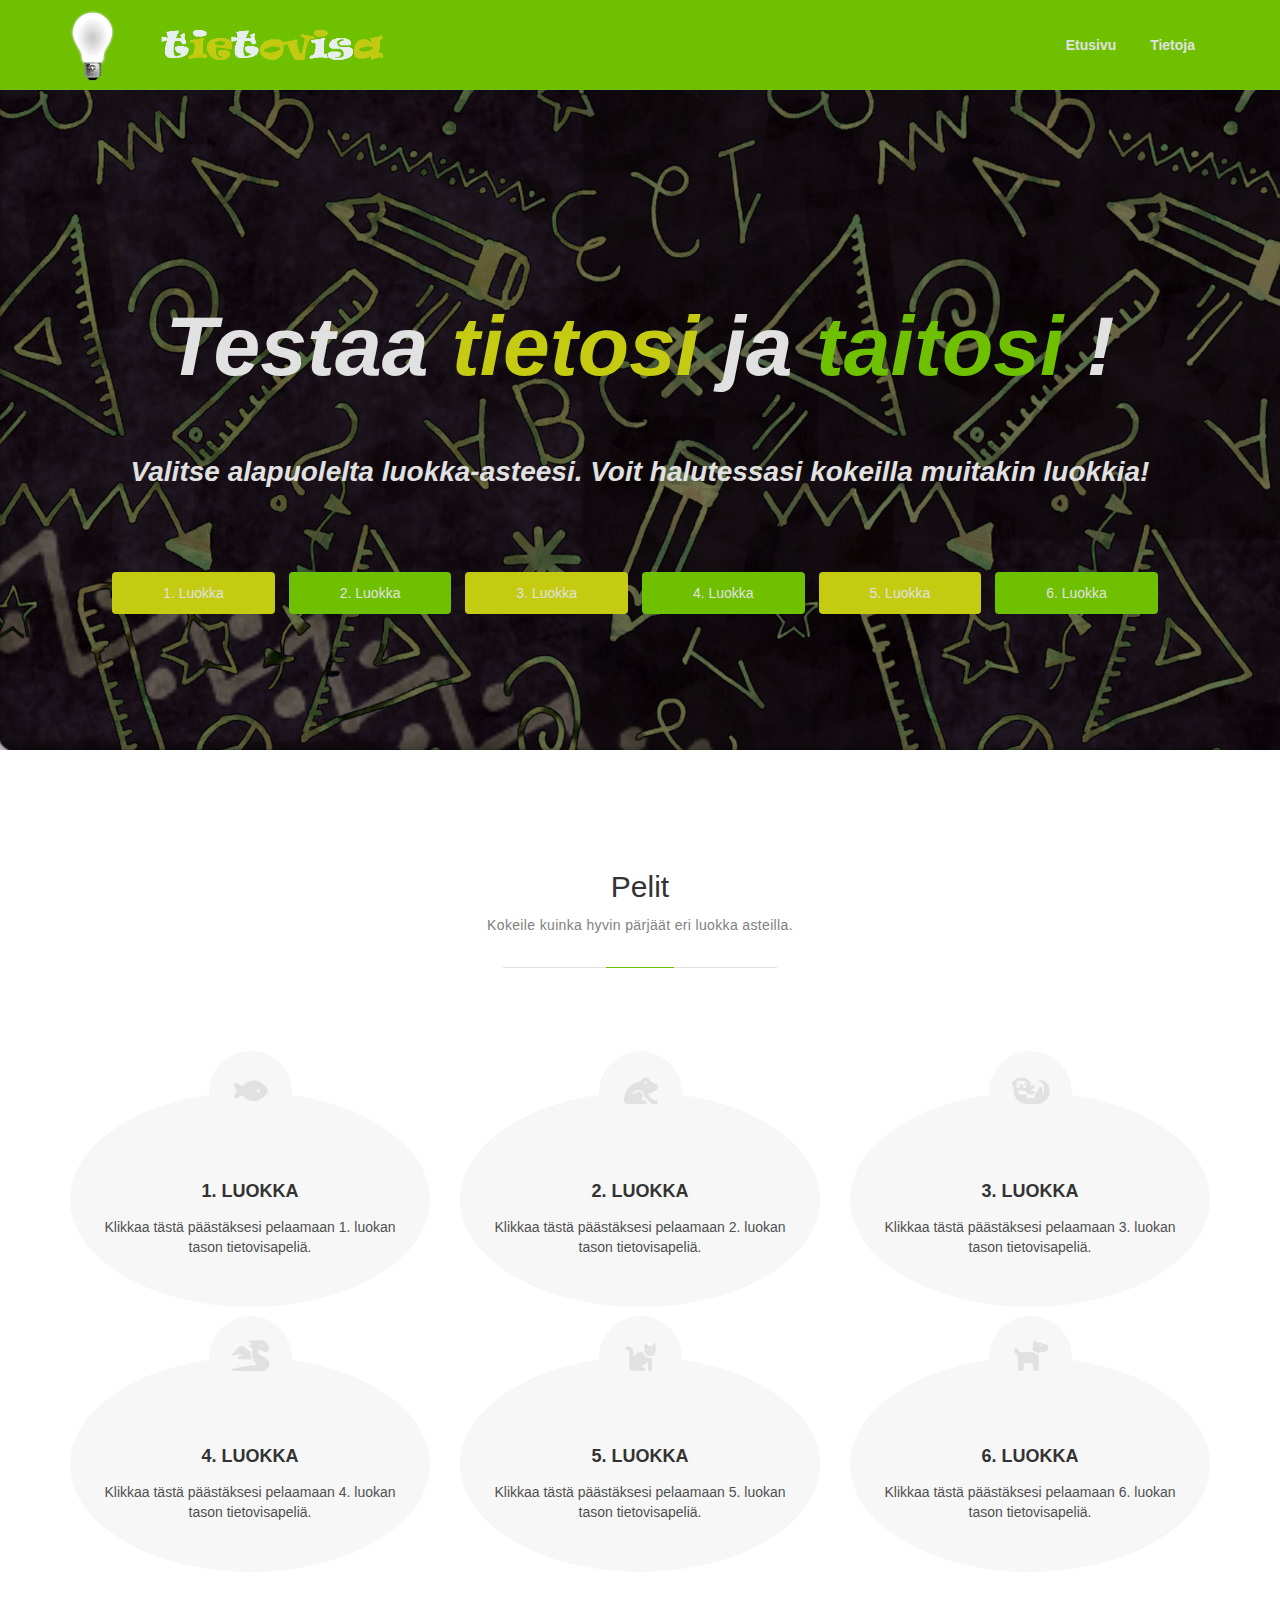
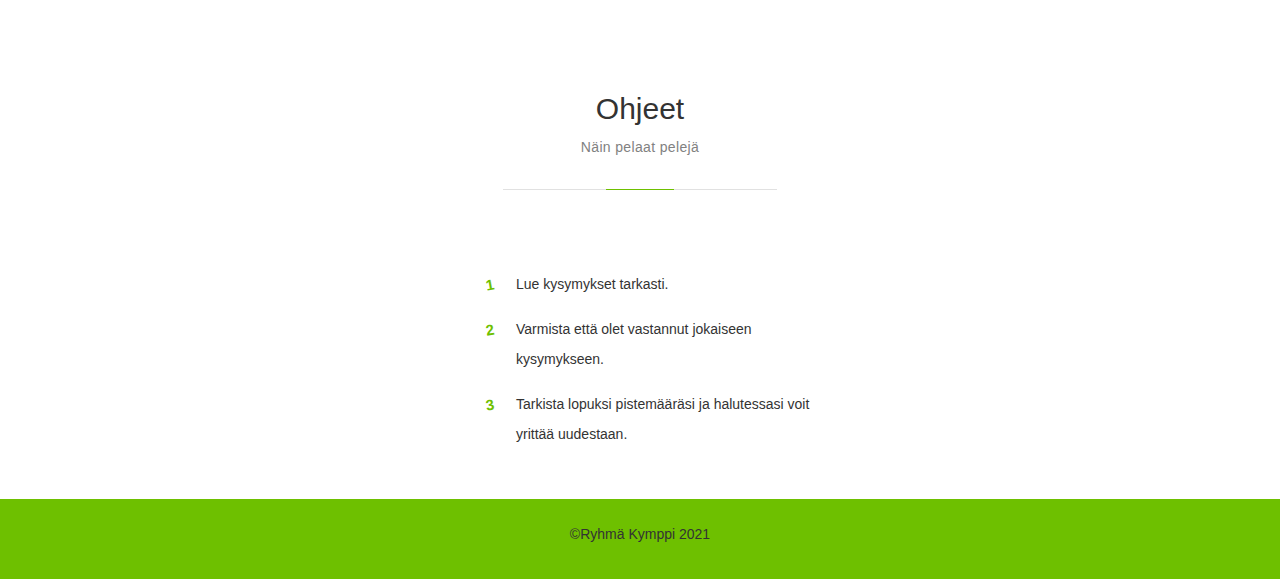
<file: index.html>
<!DOCTYPE html>
<html lang="fi">

<!-- Head Start -->

<head>
    <meta charset="utf-8">
    <meta name="HandheldFriendly" content="true">
    <meta name="viewport" content="width=device-width, initial-scale=1">

    <title>Tietovisa Etusivu</title>

    <link rel="shortcut icon" type="favicon" href="images/bulb-logo.png">

    <link href="css/style.css" rel="stylesheet" type="text/css">
    <link href="css/responsive.css" rel="stylesheet" type="text/css">

    <!-- Latest compiled and minified CSS -->
    <link rel="stylesheet" href="https://maxcdn.bootstrapcdn.com/bootstrap/3.4.1/css/bootstrap.min.css">

    <!-- FONTAWESOME CDN -->
    <link rel="stylesheet" href="https://cdnjs.cloudflare.com/ajax/libs/font-awesome/6.0.0-beta2/css/all.min.css">

    <!-- jQuery library -->
    <script src="https://ajax.googleapis.com/ajax/libs/jquery/3.4.1/jquery.min.js"></script>

    <!-- Latest compiled JavaScript -->
    <script src="https://maxcdn.bootstrapcdn.com/bootstrap/3.4.1/js/bootstrap.min.js"></script>

</head>

<!-- Head End -->

<body>

    <!--Nav Start-->
    <header>
        <div class="container">
            <div class="row">
                <a href="" class="logo"><img src="images/bulb-logo.png"
                        onmouseover="this.src='images/bulb-light-logo.png'" onmouseout="this.src='images/bulb-logo.png'"
                        alt="Logo"></a>
                <img class="logo-text" src="images/tietovisa-logo.png" alt="Logo-Text">
                <nav>
                    <ul class="menu" id="menu">
                        <li class="menu-item"><a class="menu-link" href="index.html">Etusivu</a></li>
                        <li class="menu-item"><a class="menu-link" href="alasivu/tietoja.html">Tietoja</a></li>
                    </ul>
                    <div class="hamburger">
                        <span class="bar"></span>
                        <span class="bar"></span>
                        <span class="bar"></span>
                    </div>
                </nav>
            </div>
        </div>
    </header>
    <!--Nav End-->

    <!--Hero Start-->
    <section class="hero">
        <ul class="hero-list" id="hero-list">
            <li class="links">
                <h2>Testaa<span> tietosi</span> ja<span id="skills"> taitosi</span> !</h2>
                <p>Valitse alapuolelta luokka-asteesi. Voit halutessasi kokeilla muitakin luokkia!</p><br>
                <a href="alasivu/ensimmainen-luokka.html" class="btn btn-half">1. Luokka</a>
                <a href="alasivu/toinen-luokka.html" class="btn btn-full">2. Luokka</a>
                <a href="alasivu/kolmas-luokka.html" class="btn btn-half">3. Luokka</a>
                <a href="alasivu/neljas-luokka.html" class="btn btn-half">4. Luokka</a>
                <a href="alasivu/viides-luokka.html" class="btn btn-half">5. Luokka</a>
                <a href="alasivu/kuudes-luokka.html" class="btn btn-half">6. Luokka</a>
            </li>
        </ul>
    </section>
    <!--Hero End-->

    <!--Games Start-->
    <section class="game-intro-area white" id="intro">
        <div class="container">
            <div class="row">
                <div class="col-sm-12 text-center">
                    <h2>Pelit</h2>
                    <div class="sub-heading">
                        <p>Kokeile kuinka hyvin pärjäät eri luokka asteilla.</p>
                    </div>
                </div>
            </div>

            <!-- First three grades and their descriptions START-->
            <div class="row">

                <div class="col-sm-4">
                    <div class="game-intro-block">
                        <span class="intro-icon"><i class="fas fa-fish"></i></span>
                        <h3>1. Luokka</h3>
                        <p>Klikkaa tästä päästäksesi pelaamaan 1. luokan tason tietovisapeliä.</p>
                        <a href="alasivu/ensimmainen-luokka.html"></a>
                    </div>
                </div>

                <div class="col-sm-4">
                    <div class="game-intro-block">
                        <span class="intro-icon"><i class="fas fa-frog"></i></span>
                        <h3>2. Luokka</h3>
                        <p>Klikkaa tästä päästäksesi pelaamaan 2. luokan tason tietovisapeliä.</p>
                        <a href="alasivu/toinen-luokka.html"></a>
                    </div>
                </div>

                <div class="col-sm-4">
                    <div class="game-intro-block">
                        <span class="intro-icon"><i class="fas fa-otter"></i></span>
                        <h3>3. Luokka</h3>
                        <p>Klikkaa tästä päästäksesi pelaamaan 3. luokan tason tietovisapeliä.</p>
                        <a href="alasivu/kolmas-luokka.html"></a>
                    </div>
                </div>
            </div>
            <!-- First three grades and their descriptions END-->

            <!-- Last three grades and their descriptions START-->
            <div class="row">

                <div class="col-sm-4">
                    <div class="game-intro-block">
                        <span class="intro-icon"><i class="fas fa-dragon"></i></span>
                        <h3>4. Luokka</h3>
                        <p>Klikkaa tästä päästäksesi pelaamaan 4. luokan tason tietovisapeliä.</p>
                        <a href="alasivu/neljas-luokka.html"></a>
                    </div>
                </div>

                <div class="col-sm-4">
                    <div class="game-intro-block">
                        <span class="intro-icon"><i class="fas fa-cat"></i></span>
                        <h3>5. Luokka</h3>
                        <p>Klikkaa tästä päästäksesi pelaamaan 5. luokan tason tietovisapeliä.</p>
                        <a href="alasivu/viides-luokka.html"></a>
                    </div>
                </div>

                <div class="col-sm-4">
                    <div class="game-intro-block">
                        <span class="intro-icon"><i class="fas fa-dog"></i></span>
                        <h3>6. Luokka</h3>
                        <p>Klikkaa tästä päästäksesi pelaamaan 6. luokan tason tietovisapeliä.</p>
                        <a href="alasivu/kuudes-luokka.html"></a>
                    </div>
                </div>
            </div>
            <!-- Last three grades and their descriptions END-->
        </div>
    </section>
    <!--Games End-->

    <!-- Instructions Start -->
    <section class="instructions">
        <div class="container">
            <div class="row">
                <div class="col-sm-12 text-center">
                    <h2>Ohjeet</h2>
                    <div class="sub-heading">
                        <p>Näin pelaat pelejä</p>
                    </div>
                </div>
            </div>
            <div class="playing-instruction">
                <div class="row">
                    <div class="col-sm-12">
                        <ol>
                            <li>Lue kysymykset tarkasti.</li>
                            <li>Varmista että olet vastannut jokaiseen kysymykseen.</li>
                            <li>Tarkista lopuksi pistemääräsi ja halutessasi voit yrittää uudestaan.</li>
                        </ol>
                    </div>
                </div>
            </div>
        </div>
    </section>
    <!-- Instructions End -->

    <!-- Footer Start -->
    <!-- Add other learning resourses here!!!-->

    <footer>
        <div class="container">
            <div class="row">
                <div class="col-sm12 text-center">
                    <div class="copyright">
                        <p>&copy;Ryhmä Kymppi 2021</p>
                    </div>
                </div>
            </div>
        </div>
    </footer>
    <!-- Footer End-->
    <script src="js/main.js" async defer></script>
</body>

</html>
</file>
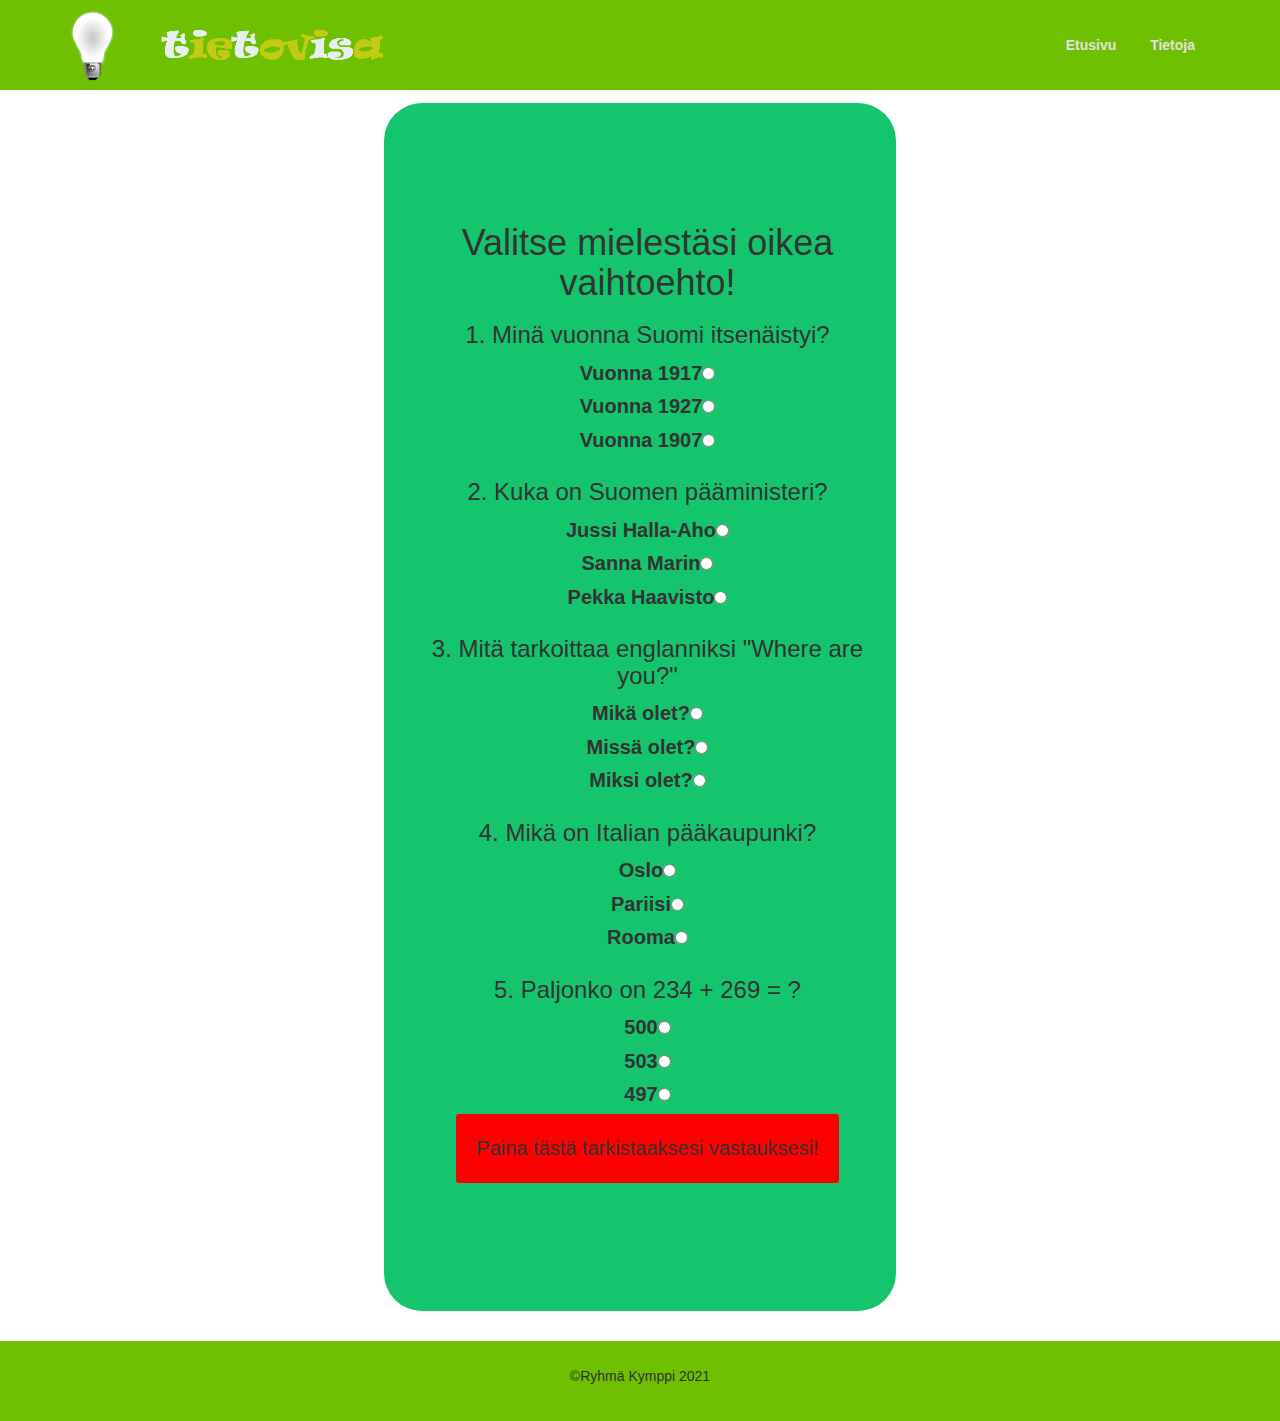
<file: alasivu/aapo.html>
<!DOCTYPE html>
<html lang="fi">

<!-- Head Start -->

<head>
    <meta charset="utf-8">
    <meta name="HandheldFriendly" content="true">
    <meta name="viewport" content="width=device-width, initial-scale=1">

    <title>3. Luokka</title>

    <link rel="shortcut icon" type="favicon" href="images/bulb-logo.png">

    <link href="../css/style.css" rel="stylesheet" type="text/css">
    <link href="../css/responsive.css" rel="stylesheet" type="text/css">
    <link rel="stylesheet" href="../css/aapo.css">

    <!-- Latest compiled and minified CSS -->
    <link rel="stylesheet" href="https://maxcdn.bootstrapcdn.com/bootstrap/3.4.1/css/bootstrap.min.css">

    <!-- FONTAWESOME CDN -->
    <link rel="stylesheet" href="https://cdnjs.cloudflare.com/ajax/libs/font-awesome/6.0.0-beta2/css/all.min.css">

    <!-- jQuery library -->
    <script src="https://ajax.googleapis.com/ajax/libs/jquery/3.4.1/jquery.min.js"></script>

    <!-- Latest compiled JavaScript -->
    <script src="https://maxcdn.bootstrapcdn.com/bootstrap/3.4.1/js/bootstrap.min.js"></script>

</head>

<!-- Head End -->

<body>

    <!--Nav Start-->
    <header>
        <div class="container">
            <div class="row">
                <a href="../index.html" class="logo"><img src="../images/bulb-logo.png"
                        onmouseover="this.src='../images/bulb-light-logo.png'"
                        onmouseout="this.src='../images/bulb-logo.png'" alt="Logo"></a>
                <img class="logo-text" src="../images/tietovisa-logo.png" alt="Logo-Text">
                <nav>
                    <ul class="menu" id="menu">
                        <li class="menu-item"><a class="menu-link" href="../index.html">Etusivu</a></li>
                        <li class="menu-item"><a class="menu-link" href="../alasivu/tietoja.html">Tietoja</a></li>
                    </ul>
                    <div class="hamburger">
                        <span class="bar"></span>
                        <span class="bar"></span>
                        <span class="bar"></span>
                    </div>
                </nav>
            </div>
        </div>
    </header>
    <!--Nav End-->
    <section class="slider">
        <ul class="slider-carousel" id="slider-carousel">
            <li class="img1">
                <h2>3.<span> Luokka</span></h2>
                <p></p><br>
                <div id="quiz">
                <script src="../js/aapo.js"></script>
                    <div>
                        <h1>Valitse mielestäsi oikea vaihtoehto!</h1>
                    </div>
                    <div id="firstQuestion">
                        <h3>1. Minä vuonna Suomi itsenäistyi?</h3>
                        <label for="vuosi1917">Vuonna 1917</label><input type="radio" name="firstQ" id="vuosi1917"><br>
                        <label for="vuosi1927">Vuonna 1927</label><input type="radio" name="firstQ" id="vuosi1927"><br>
                        <label for ="vuosi1907">Vuonna 1907</label><input type="radio" name="firstQ" id="vuosi1907"><br>
                        <div id="questionCheck"></div>
                    </div>
                    <div id="secondQuestion">
                        <h3>2. Kuka on Suomen pääministeri?</h3>
                        <label for ="jussi">Jussi Halla-Aho</label><input type="radio" name="secondQ" id="jussi"><br>
                        <label for ="sanna">Sanna Marin</label><input type="radio" name="secondQ" id="sanna"><br>
                        <label for ="pekka">Pekka Haavisto</label><input type="radio" name="secondQ" id="pekka"><br>
                        <div id="questionCheck2"></div>
                    </div>
                    <div id="thirdQuestion">
                        <h3> 3. Mitä tarkoittaa englanniksi "Where are you?"</h3>
                        <label for ="mikä">Mikä olet?</label><input type="radio" name="thirdQ" id="mikä"><br>
                        <label for ="missä">Missä olet?</label><input type="radio" name="thirdQ" id="missä"><br>
                        <label for ="miksi">Miksi olet?</label><input type="radio" name="thirdQ" id="miksi"><br>
                        <div id ="questionCheck3"></div>
                    </div>
                    <div id="fourthQuestion">
                        <h3>4. Mikä on Italian pääkaupunki?</h3>
                        <label for ="oslo">Oslo</label><input type="radio" name="fourthQ" id="oslo"><br>
                        <label for ="pariisi">Pariisi</label><input type="radio" name="fourthQ" id="pariisi"><br>
                        <label for ="rooma">Rooma</label><input type="radio" name="fourthQ" id="rooma"><br>
                        <div id ="questionCheck4"></div>
                    </div>
                    <div id="fifthQuestion">
                        <h3>5. Paljonko on 234 + 269 = ?</h3>
                        <label for ="numero500">500</label><input type="radio" name="fifthQ" id="numero500"><br>
                        <label for ="numero503">503</label><input type="radio" name="fifthQ" id="numero503"><br>
                        <label for ="numero497">497</label><input type="radio" name="fifthQ" id="numero497"><br>
                        <div id ="questionCheck5"></div>
                    </div>
                    <div id="total"></div>
                    <button onclick="checkAnswer()" id="check" >Paina tästä tarkistaaksesi vastauksesi!</button><br>
                    <button onClick="window.location.reload();" hidden id="refresh">Kokeile uudestaan!</button><br>
                    
                   
                </div>
            </li>
        </ul>
    </section>  

    <footer>
        <div class="container">
            <div class="row">
                <div class="col-sm12 text-center">
                    <div class="copyright">
                        <p>&copy;Ryhmä Kymppi 2021</p>
                    </div>
                </div>
            </div>
        </div>
    </footer>
    <!-- Footer End-->
    <script src="../js/main.js" async defer></script>
</body>

</html>
</file>
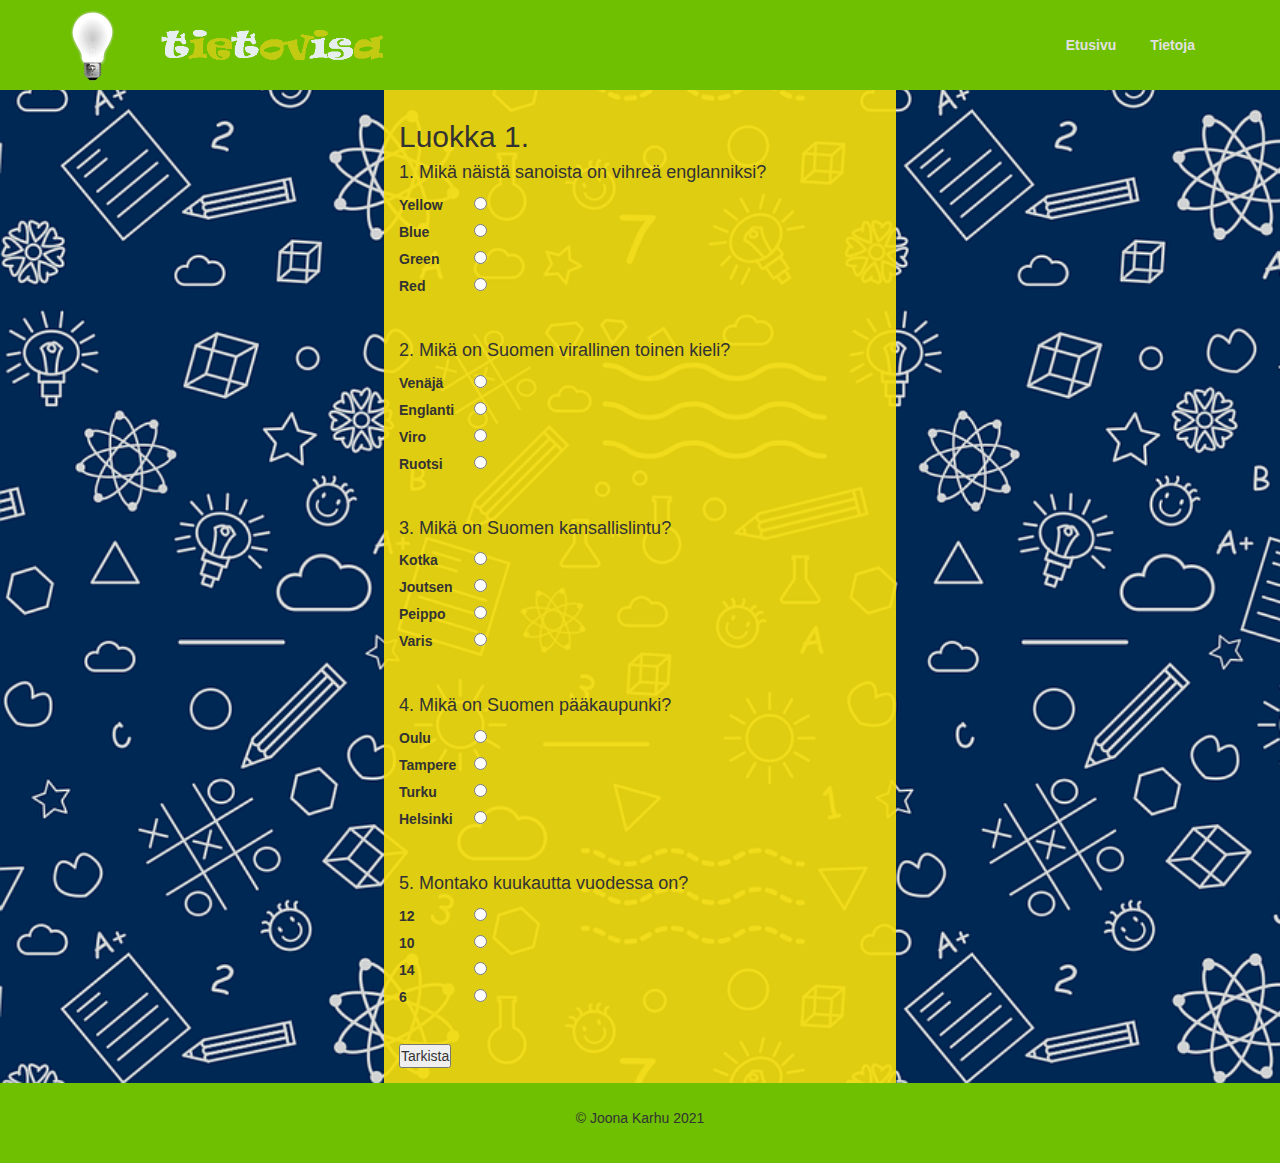
<file: alasivu/ensimmainen-luokka.html>
<!DOCTYPE html>
<html lang="fi">

<head>
    <meta charset="utf-8">
    <meta name="HandheldFriendly" content="true">
    <title>1. luokka</title>
    <link rel="shortcut icon" type="favicon" href="../images/bulb-logo.png">
    <link href="../css/ensimmainen-luokka.css" rel="stylesheet" type="text/css">
    <link href="../css/responsive.css" rel="stylesheet" type="text/css">

    <!-- Latest compiled and minified CSS -->
    <link rel="stylesheet" href="https://maxcdn.bootstrapcdn.com/bootstrap/3.4.1/css/bootstrap.min.css">

    <!-- FONTAWESOME CDN -->
    <link rel="stylesheet" href="https://cdnjs.cloudflare.com/ajax/libs/font-awesome/6.0.0-beta2/css/all.min.css">

    <!-- jQuery library -->
    <script src="https://ajax.googleapis.com/ajax/libs/jquery/3.4.1/jquery.min.js"></script>

    <!-- Latest compiled JavaScript -->
    <script src="https://maxcdn.bootstrapcdn.com/bootstrap/3.4.1/js/bootstrap.min.js"></script>

</head>

<body>
    <header>
        <div class="container">
            <div class="row">
                <a href="../index.html" class="logo"><img src="../images/bulb-logo.png"
                        onmouseover="this.src='../images/bulb-light-logo.png'"
                        onmouseout="this.src='../images/bulb-logo.png'" alt="Logo"></a>
                <img class="logo-text" src="../images/tietovisa-logo.png" alt="Logo-Text">

                <!-- header menu, and reponsive menubar -->
                <nav>
                    <ul class="menu" id="menu">
                        <li class="menu-item"><a class="menu-link" href="../index.html">Etusivu</a></li>
                        <li class="menu-item"><a class="menu-link" href="../alasivu/tietoja.html">Tietoja</a></li>
                    </ul>
                    <div class="hamburger">
                        <span class="bar"></span>
                        <span class="bar"></span>
                        <span class="bar"></span>
                    </div>
                </nav>
            </div>
        </div>
    </header>

    <!-- here is the quiz -->
    <!-- questions and answers are in their own dividers -->
    <section class="slider">
        <section class="quiz">
            <h2>Luokka 1.</h2>
            <div class="first">
                <h4>1. Mikä näistä sanoista on vihreä englanniksi?</h4>
                <label for="yellow">Yellow</label><input type="radio" name="first" id="yellow"><br>
                <label for="blue">Blue</label><input type="radio" name="first" id="blue"><br>
                <label for="green">Green</label><input type="radio" name="first" id="green"><br>
                <label for="red">Red</label><input type="radio" name="first" id="red"><br>
                <p id="answer1"></p>
            </div><br>
            <div class="second">
                <h4>2. Mikä on Suomen virallinen toinen kieli?</h4>
                <label for="venaja">Venäjä</label><input type="radio" name="second" id="venaja"><br>
                <label for="englanti">Englanti</label><input type="radio" name="second" id="englanti"><br>
                <label for="viro">Viro</label><input type="radio" name="second" id="viro"><br>
                <label for="ruotsi">Ruotsi</label><input type="radio" name="second" id="ruotsi"><br>
                <p id="answer2"></p>
            </div><br>
            <div class="third">
                <h4>3. Mikä on Suomen kansallislintu?</h4>
                <label for="kotka">Kotka</label><input type="radio" name="third" id="kotka"><br>
                <label for="joutsen">Joutsen</label><input type="radio" name="third" id="joutsen"><br>
                <label for="peippo">Peippo</label><input type="radio" name="third" id="peippo"><br>
                <label for="varis">Varis</label><input type="radio" name="third" id="varis"><br>
                <p id="answer3"></p>
            </div><br>
            <div class="fourth">
                <h4>4. Mikä on Suomen pääkaupunki?</h4>
                <label for="oulu">Oulu</label><input type="radio" name="fourth" id="oulu"><br>
                <label for="tampere">Tampere</label><input type="radio" name="fourth" id="tampere"><br>
                <label for="turku">Turku</label><input type="radio" name="fourth" id="turku"><br>
                <label for="helsinki">Helsinki</label><input type="radio" name="fourth" id="helsinki"><br>
                <p id="answer4"></p>
            </div><br>
            <div class="fifth">
                <h4>5. Montako kuukautta vuodessa on?</h4>
                <label for="kaksitoista">12</label><input type="radio" name="fifth" id="kaksitoista"><br>
                <label for="kymmenen">10</label><input type="radio" name="fifth" id="kymmenen"><br>
                <label for="neljatoista">14</label><input type="radio" name="fifth" id="neljatoista"><br>
                <label for="kuusi">6</label><input type="radio" name="fifth" id="kuusi"><br>
                <p id="answer5"></p>
            </div><br>

            <!-- here are the point totals, and the check and reload buttons -->
            <!-- reload button is hidden when site is loaded -->
            <div id="points"></div>
            <button onclick="checkAnswers()" id="check">Tarkista</button>
            <button onclick="window.location.reload();" id="reload" hidden>Yritä uudestaan</button>
        </section>
    </section>

    <footer>
        <div class="container">
            <div class="row">
                <div class="col-sm12 text-center">
                    <div class="copyright">
                        <p style="text-decoration: none;">&copy; Joona Karhu 2021</p>
                    </div>
                </div>
            </div>
        </div>
    </footer>

    <script src="../js/ensimmainen-luokka.js" defer></script>
    <script src="../js/main.js" async defer></script>
</body>
</file>
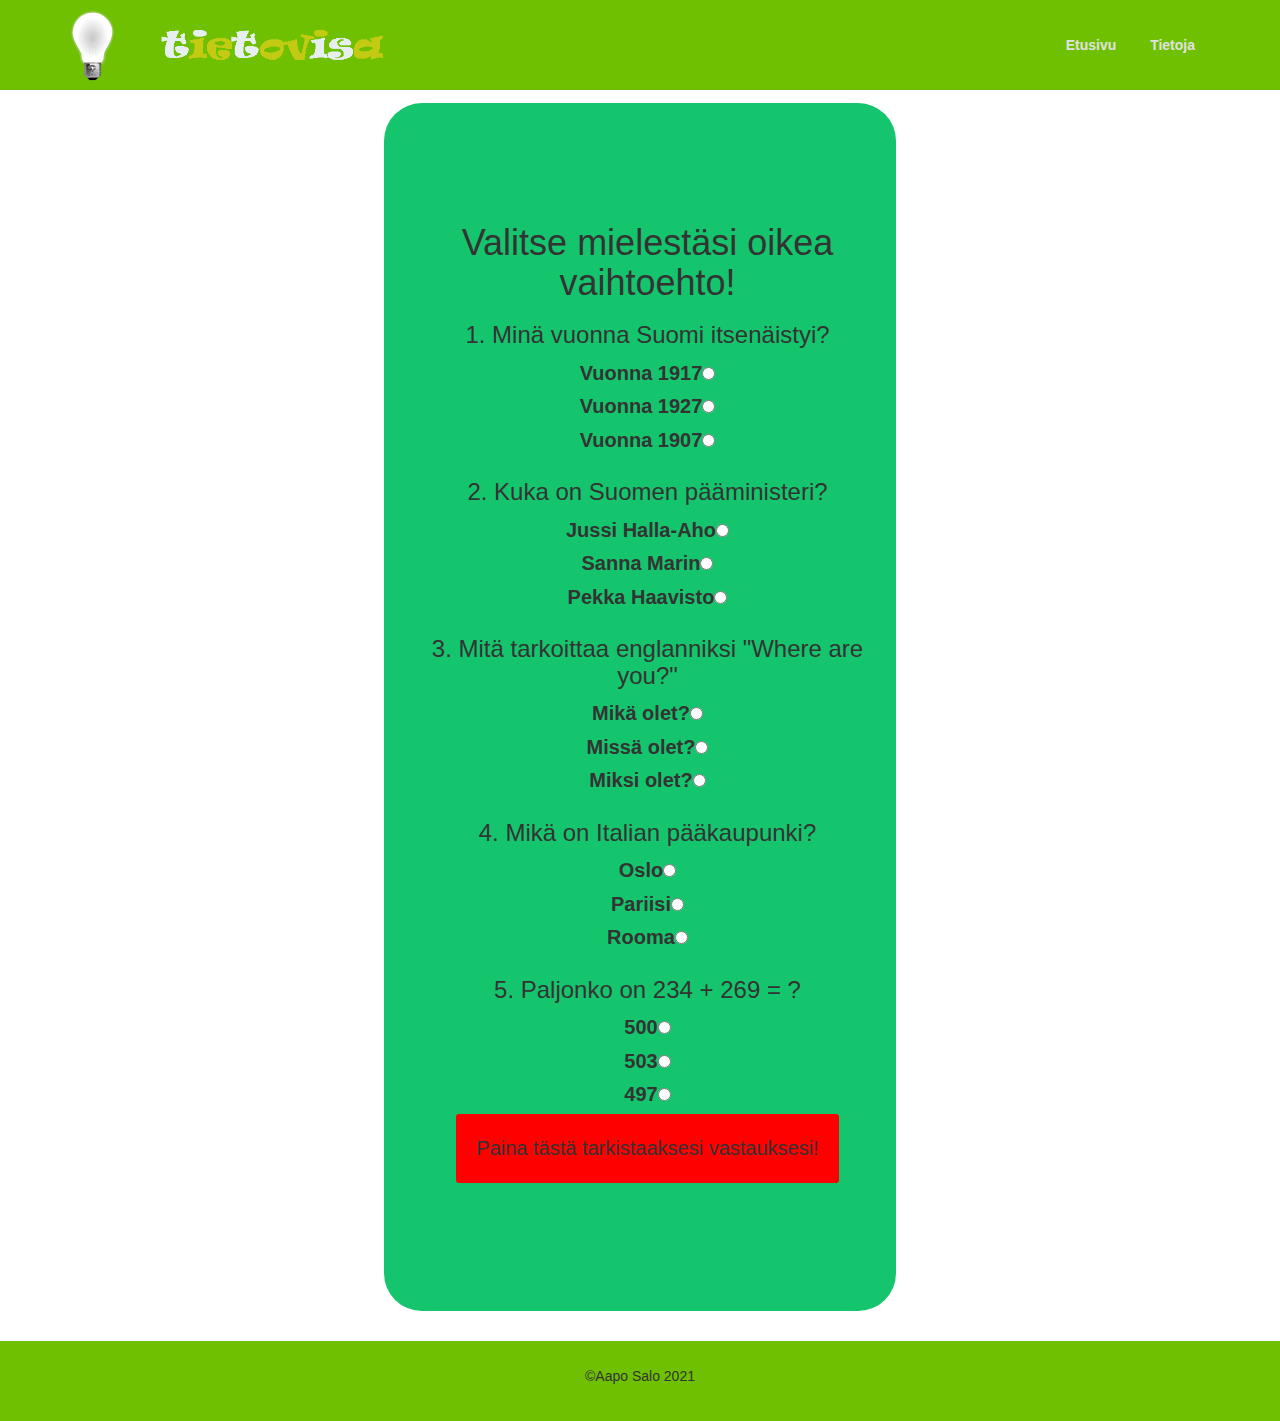
<file: alasivu/kolmas-luokka.html>
<!DOCTYPE html>
<html lang="fi">

<!-- Head Start -->

<head>
    <meta charset="utf-8">
    <meta name="HandheldFriendly" content="true">
    <meta name="viewport" content="width=device-width, initial-scale=1">

    <title>3. Luokka</title>

    <link rel="shortcut icon" type="favicon" href="images/bulb-logo.png">

    <link href="../css/style.css" rel="stylesheet" type="text/css">
    <link href="../css/responsive.css" rel="stylesheet" type="text/css">
    <link rel="stylesheet" href="../css/kolmas-luokka.css">

    <!-- Latest compiled and minified CSS -->
    <link rel="stylesheet" href="https://maxcdn.bootstrapcdn.com/bootstrap/3.4.1/css/bootstrap.min.css">

    <!-- FONTAWESOME CDN -->
    <link rel="stylesheet" href="https://cdnjs.cloudflare.com/ajax/libs/font-awesome/6.0.0-beta2/css/all.min.css">

    <!-- jQuery library -->
    <script src="https://ajax.googleapis.com/ajax/libs/jquery/3.4.1/jquery.min.js"></script>

    <!-- Latest compiled JavaScript -->
    <script src="https://maxcdn.bootstrapcdn.com/bootstrap/3.4.1/js/bootstrap.min.js"></script>

</head>

<!-- Head End -->

<body>

    <!--Nav Start-->
    <header>
        <div class="container">
            <div class="row">
                <a href="../index.html" class="logo"><img src="../images/bulb-logo.png"
                        onmouseover="this.src='../images/bulb-light-logo.png'"
                        onmouseout="this.src='../images/bulb-logo.png'" alt="Logo"></a>
                <img class="logo-text" src="../images/tietovisa-logo.png" alt="Logo-Text">
                <nav>
                    <ul class="menu" id="menu">
                        <li class="menu-item"><a class="menu-link" href="../index.html">Etusivu</a></li>
                        <li class="menu-item"><a class="menu-link" href="../alasivu/tietoja.html">Tietoja</a></li>
                    </ul>
                    <div class="hamburger">
                        <span class="bar"></span>
                        <span class="bar"></span>
                        <span class="bar"></span>
                    </div>
                </nav>
            </div>
        </div>
    </header>
    <!--Nav End-->

    <!--Quiz starts here-->
    <!--Question in their own divs-->
    <section class="slider">
        <ul class="slider-carousel" id="slider-carousel">
            <li class="img1">
                <h2>3.<span> Luokka</span></h2>
                <p></p><br>
                <div id="quiz">
                <script src="../js/kolmas-luokka.js"></script>
                    <div>
                        <h1>Valitse mielestäsi oikea vaihtoehto!</h1>
                    </div>
                    <div id="firstQuestion">
                        <h3>1. Minä vuonna Suomi itsenäistyi?</h3>
                        <label for="vuosi1917">Vuonna 1917</label><input type="radio" name="firstQ" id="vuosi1917"><br>
                        <label for="vuosi1927">Vuonna 1927</label><input type="radio" name="firstQ" id="vuosi1927"><br>
                        <label for ="vuosi1907">Vuonna 1907</label><input type="radio" name="firstQ" id="vuosi1907"><br>
                        <div id="questionCheck"></div>
                    </div>
                    <div id="secondQuestion">
                        <h3>2. Kuka on Suomen pääministeri?</h3>
                        <label for ="jussi">Jussi Halla-Aho</label><input type="radio" name="secondQ" id="jussi"><br>
                        <label for ="sanna">Sanna Marin</label><input type="radio" name="secondQ" id="sanna"><br>
                        <label for ="pekka">Pekka Haavisto</label><input type="radio" name="secondQ" id="pekka"><br>
                        <div id="questionCheck2"></div>
                    </div>
                    <div id="thirdQuestion">
                        <h3> 3. Mitä tarkoittaa englanniksi "Where are you?"</h3>
                        <label for ="mikä">Mikä olet?</label><input type="radio" name="thirdQ" id="mikä"><br>
                        <label for ="missä">Missä olet?</label><input type="radio" name="thirdQ" id="missä"><br>
                        <label for ="miksi">Miksi olet?</label><input type="radio" name="thirdQ" id="miksi"><br>
                        <div id ="questionCheck3"></div>
                    </div>
                    <div id="fourthQuestion">
                        <h3>4. Mikä on Italian pääkaupunki?</h3>
                        <label for ="oslo">Oslo</label><input type="radio" name="fourthQ" id="oslo"><br>
                        <label for ="pariisi">Pariisi</label><input type="radio" name="fourthQ" id="pariisi"><br>
                        <label for ="rooma">Rooma</label><input type="radio" name="fourthQ" id="rooma"><br>
                        <div id ="questionCheck4"></div>
                    </div>
                    <div id="fifthQuestion">
                        <h3>5. Paljonko on 234 + 269 = ?</h3>
                        <label for ="numero500">500</label><input type="radio" name="fifthQ" id="numero500"><br>
                        <label for ="numero503">503</label><input type="radio" name="fifthQ" id="numero503"><br>
                        <label for ="numero497">497</label><input type="radio" name="fifthQ" id="numero497"><br>
                        <div id ="questionCheck5"></div>
                    </div>
                    <div id="total"></div>
                    <button onclick="checkAnswer()" id="check" >Paina tästä tarkistaaksesi vastauksesi!</button><br>
                    <button onClick="window.location.reload();" hidden id="refresh">Kokeile uudestaan!</button><br>
                    
                   
                </div>
            </li>
        </ul>
    </section>  
    <!--Footer Start-->

    <footer>
        <div class="container">
            <div class="row">
                <div class="col-sm12 text-center">
                    <div class="copyright">
                        <p>&copy;Aapo Salo 2021</p>
                    </div>
                </div>
            </div>
        </div>
    </footer>
    <!-- Footer End-->
    <script src="../js/main.js" async defer></script>
</body>

</html>
</file>
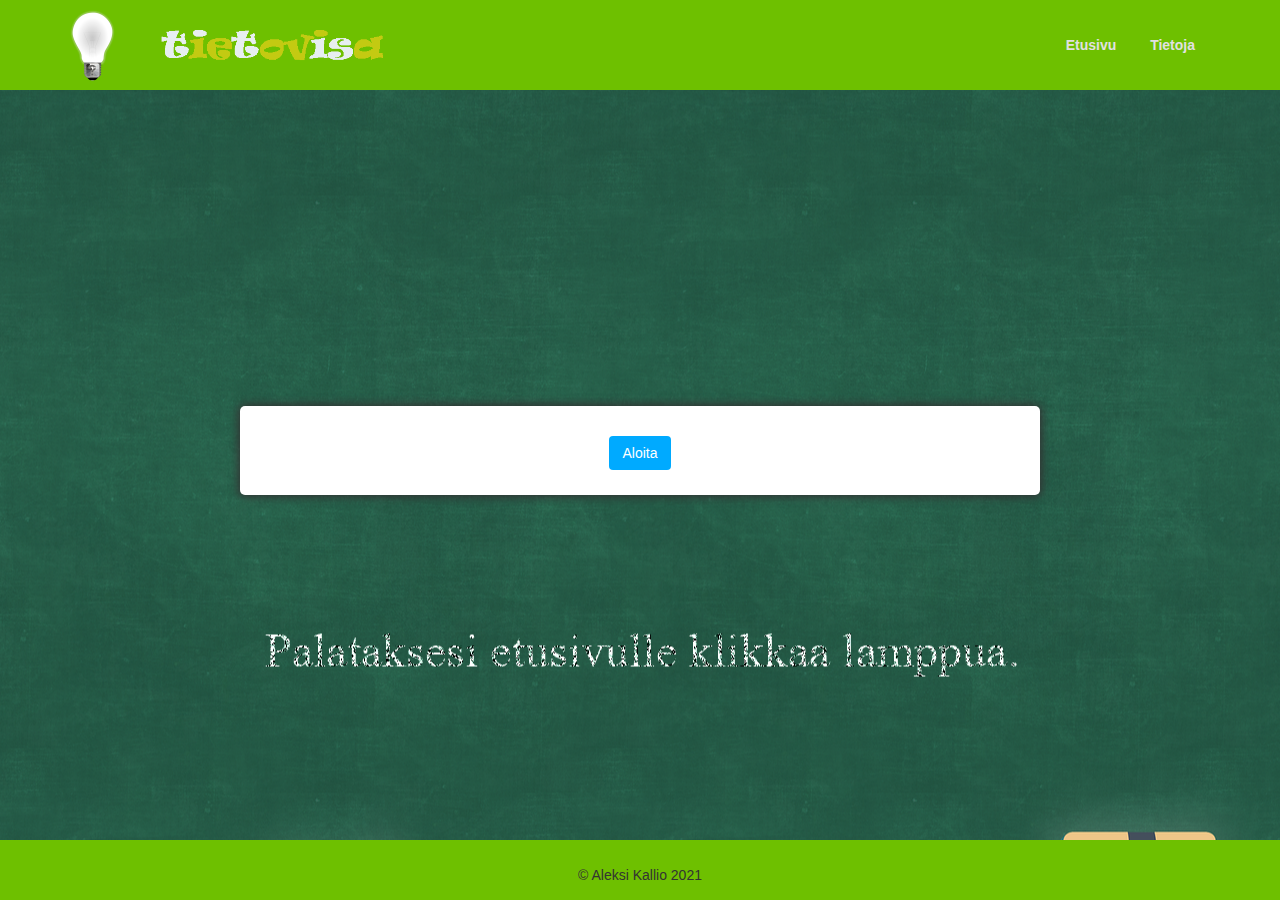
<file: alasivu/kuudes-luokka.html>
<!DOCTYPE html>
<html lang="en">

<head>
    <meta charset="utf-8">
    <meta name="viewport" content="width=device-width, initial-scale=1.0">
    <meta http-equiv="X-UA-Compatible" content="ie=edge">

    <title>Quiz App</title>

    <link rel="shortcut icon" type="favicon" href="../images/bulb-logo.png">

    <link href="../css/kuudes-luokka.css" rel="stylesheet">
    <link href="../css/style.css" rel="stylesheet" type="text/css">
    <!-- Reused nav styles from responsive css file -->
    <link href="../css/responsive.css" rel="stylesheet" type="text/css">

    <!-- Latest compiled and minified CSS -->
    <link rel="stylesheet" href="https://maxcdn.bootstrapcdn.com/bootstrap/3.4.1/css/bootstrap.min.css">
    <!-- FONTAWESOME CDN -->
    <link rel="stylesheet" href="https://cdnjs.cloudflare.com/ajax/libs/font-awesome/6.0.0-beta2/css/all.min.css">

    <!-- jQuery library -->
    <script src="https://ajax.googleapis.com/ajax/libs/jquery/3.4.1/jquery.min.js"></script>

    <!-- Latest compiled JavaScript -->
    <script src="https://maxcdn.bootstrapcdn.com/bootstrap/3.4.1/js/bootstrap.min.js"></script>

</head>

<body>
    <!--Nav Start-->
    <header>
        <div class="container">
            <div class="row">
                <a href="../index.html" class="logo"><img src="../images/bulb-logo.png"
                        onmouseover="this.src='../images/bulb-light-logo.png'"
                        onmouseout="this.src='../images/bulb-logo.png'" alt="Logo"></a>
                <img class="logo-text" src="../images/tietovisa-logo.png" alt="Logo-Text">
                <nav>
                    <ul class="menu" id="menu">
                        <li class="menu-item"><a class="menu-link" href="../index.html">Etusivu</a></li>
                        <li class="menu-item"><a class="menu-link" href="../alasivu/tietoja.html">Tietoja</a></li>
                    </ul>
                    <div class="hamburger">
                        <span class="bar"></span>
                        <span class="bar"></span>
                        <span class="bar"></span>
                    </div>
                </nav>
            </div>
        </div>
    </header>
    <!--Nav Start-->

    <!-- WRITE GAME HERE!!!-->

    <div class="questions-body">
        <div class="container-quiz">
            <h1 id="question-id"></h1>
            <span id="correct-answers"></span>
            <span id="icon-right" class="hide"><img src="../images/kuudes-luokka/check-solid.svg"></span>
            <span id="wrong-answers"></span>
            <span id="icon-wrong" class="hide"><img src="../images/kuudes-luokka/times-solid.svg"></span>
            <div id="question-container" class="hide">
                <div id="question" class="question-font"></div>
                <div id="answer-buttons" class="btn-grid">
                    <button class="btn">Answer 1</button>
                    <button class="btn">Answer 2</button>
                    <button class="btn">Answer 3</button>
                    <button class="btn">Answer 4</button>
                </div>
            </div>
            <div class="controls">
                <button id="start-btn" class="start-btn btn">Aloita</button>
                <button id="next-btn" class="next-btn btn hide">Seuraava</button>
            </div>
        </div>

    </div>

    <!-- Footer Start -->
    <!-- Add other learning resourses here!!!-->

    <footer>
        <div class="container">
            <div class="row">
                <div class="col-sm12 text-center">
                    <div class="copyright">
                        <p>&copy; Aleksi Kallio 2021</p>
                    </div>
                </div>
            </div>
        </div>
    </footer>
    <!-- Footer End-->
    <script src="../js/kuudes-luokka.js"></script>
    <script src="../js/main.js"></script>
</body>



</html>
</file>
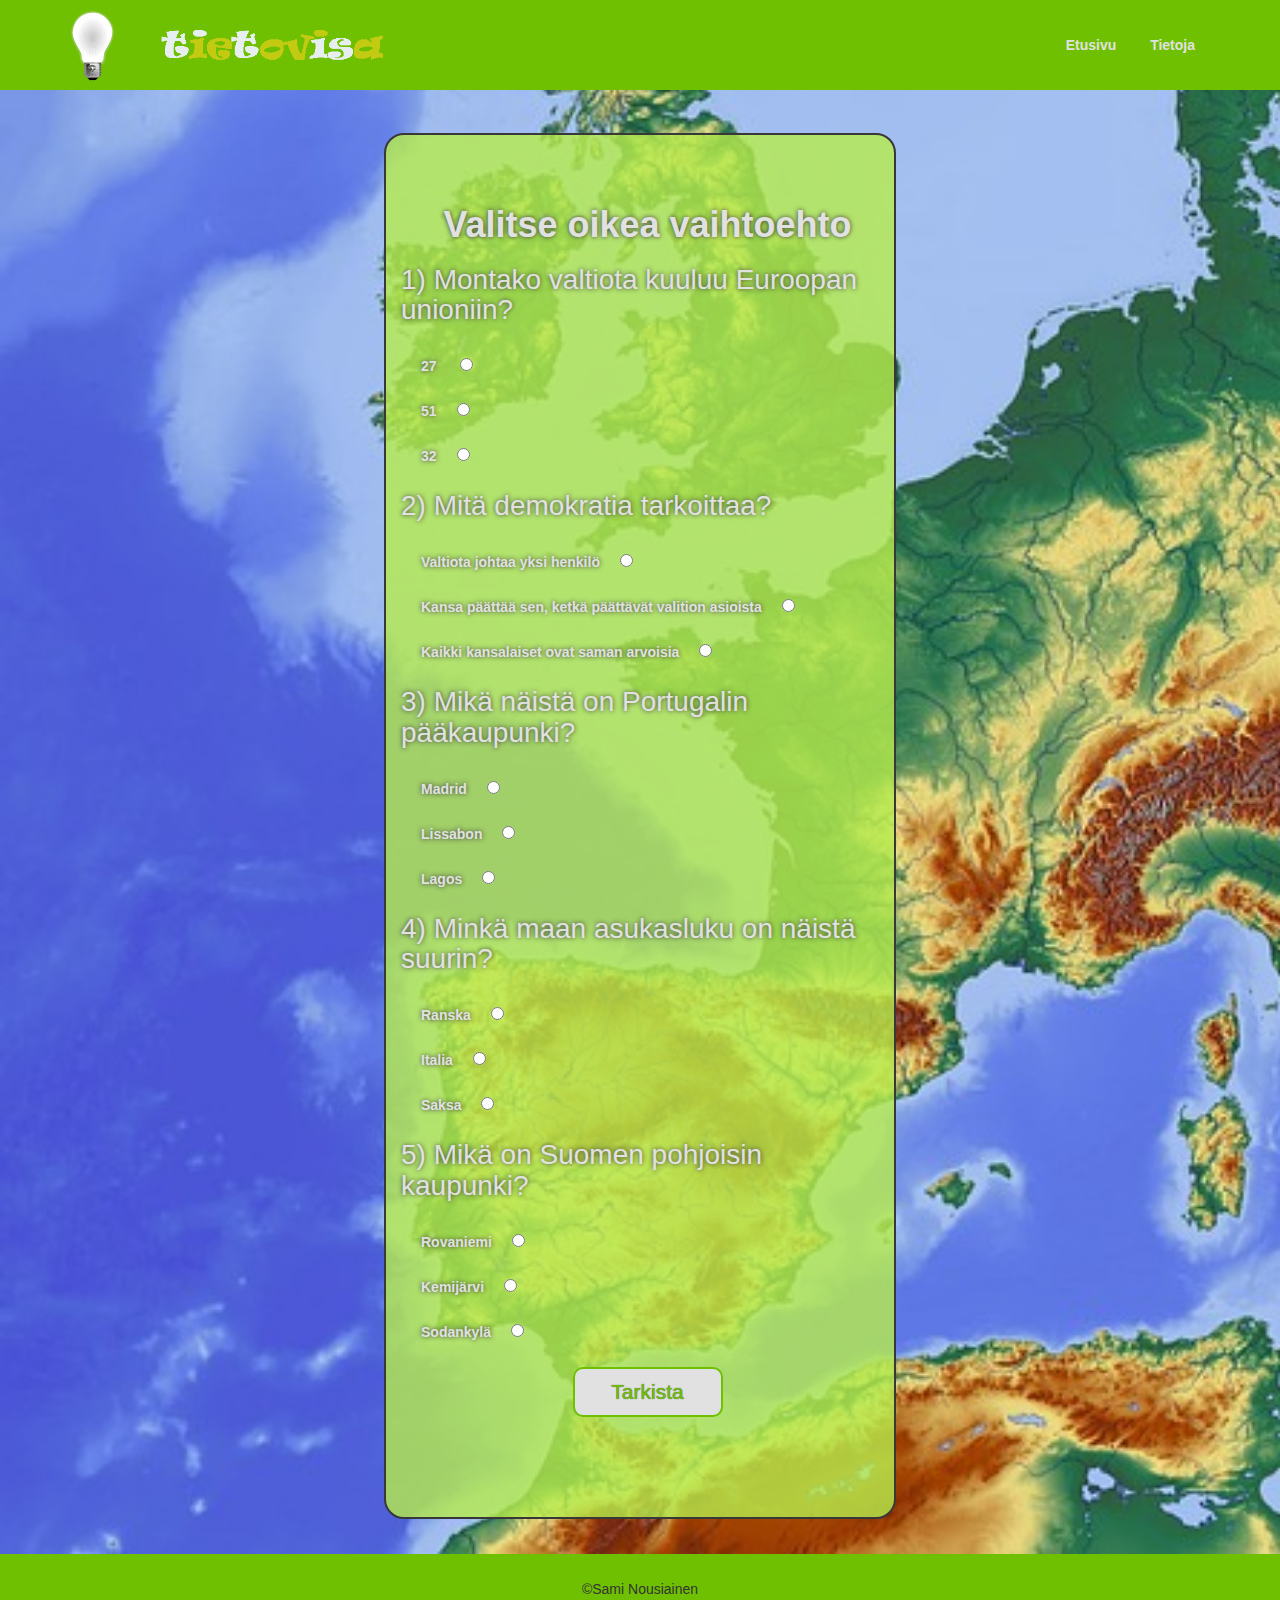
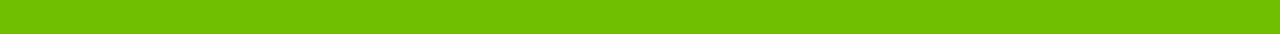
<file: alasivu/neljas-luokka.html>
<!DOCTYPE html>
<html lang="fi">

<!-- Head Start -->
<head>
    <meta charset="utf-8">
    <meta name="HandheldFriendly" content="true">
    <meta name="viewport" content="width=device-width, initial-scale=1">

    <title>4. Luokka</title>

    <link rel="shortcut icon" type="favicon" href="../images/bulb-logo.png">

    
    <link href="../css/responsive.css" rel="stylesheet" type="text/css">
    <link rel="stylesheet" href="../css/neljas-luokka.css">

    <!-- Latest compiled and minified CSS -->
    <link rel="stylesheet" href="https://maxcdn.bootstrapcdn.com/bootstrap/3.4.1/css/bootstrap.min.css">

    <!-- FONTAWESOME CDN -->
    <link rel="stylesheet" href="https://cdnjs.cloudflare.com/ajax/libs/font-awesome/6.0.0-beta2/css/all.min.css">

    <!-- jQuery library -->
    <script src="https://ajax.googleapis.com/ajax/libs/jquery/3.4.1/jquery.min.js"></script>

    <!-- Latest compiled JavaScript -->
    <script src="https://maxcdn.bootstrapcdn.com/bootstrap/3.4.1/js/bootstrap.min.js"></script>

</head>
<!-- Head End -->


<body>

    <!--ylätunniste-->
    <header>
        <div class="container">
            <div class="row">
                <a href="../index.html" class="logo"><img src="../images/bulb-logo.png"
                        onmouseover="this.src='../images/bulb-light-logo.png'"
                        onmouseout="this.src='../images/bulb-logo.png'" alt="Logo"></a>
                <img class="logo-text" src="../images/tietovisa-logo.png" alt="Logo-Text">
                <nav>
                    <ul class="menu" id="menu">
                        <li class="menu-item"><a class="menu-link" href="../index.html">Etusivu</a></li>
                        <li class="menu-item"><a class="menu-link" href="../alasivu/tietoja.html">Tietoja</a></li>
                    </ul>
                    <div class="hamburger">
                        <span class="bar"></span>
                        <span class="bar"></span>
                        <span class="bar"></span>
                    </div>
                </nav>
            </div>
        </div>
    </header>

    <!--sivun taustakuva-->
    <section class="background">
        <ul>
            <li class="img1">
                <h2>4.<span> Luokka</span></h2>
                <p></p><br>

                <!--kysymyslaatikko-->
                <div id="quiz">
                    <div>
                        <h1>Valitse oikea vaihtoehto</h1>
                    </div>
                    <div id="kys1">
                        <h2>1) Montako valtiota kuuluu Euroopan unioniin?</h2>
                        <label for="true1">27</label> <input type="radio" name="1" id="true1"><br> 
                        <label for="false1">51</label><input type="radio" name="1" id="false1"><br> 
                        <label for="false1-2">32</label><input type="radio" name="1" id="false1-2"><br>
                        <h3 id="answer1"></h3>
                    </div>
                    <div id="kys2">
                        <h2>2) Mitä demokratia tarkoittaa?</h2>
                        <label for="false2">Valtiota johtaa yksi henkilö</label><input type="radio" name="2" id="false2"><br>
                        <label for="true2">Kansa päättää sen, ketkä päättävät valition asioista</label><input type="radio" name="2" id="true2"><br> 
                        <label for="false2-2">Kaikki kansalaiset ovat saman arvoisia</label><input type="radio" name="2" id="false2-2"><br>
                        <h3 id="answer2"></h3>
                    </div>
                    <div id="kys3">
                        <h2>3) Mikä näistä on Portugalin pääkaupunki?</h2>
                        <label for="false3">Madrid</label><input type="radio" name="3" id="false3"><br> 
                        <label for="true3">Lissabon</label><input type="radio" name="3" id="true3"><br> 
                        <label for="false3-2">Lagos</label><input type="radio" name="3" id="false3-2"><br>
                        <h3 id="answer3"></h3>
                    </div>
                    <div id="kys4">
                        <h2>4) Minkä maan asukasluku on näistä suurin?</h2>
                        <label for="false4">Ranska</label><input type="radio" name="4" id="false4"><br>
                        <label for="false4-2">Italia</label><input type="radio" name="4" id="false4-2"><br> 
                        <label for="true4">Saksa</label><input type="radio" name="4" id="true4"><br>
                        <h3 id="answer4"></h3>
                    </div>
                    <div id="kys5">
                        <h2>5) Mikä on Suomen pohjoisin kaupunki?</h2>
                        <label for="false5">Rovaniemi</label><input type="radio" name="5" id="false5"><br> 
                        <label for="true5">Kemijärvi</label><input type="radio" name="5" id="true5"><br> 
                        <label for="flase5-2">Sodankylä</label><input type="radio" name="5" id="false5-2"><br>
                        <h3 id="answer5"></h3>
                    </div>
                    <button onclick="checkAnswer()" id="button">Tarkista</button>
                    <div id="points"></div>
                    <button onclick="window.location.reload()" id="refresh" hidden>Yritä uudelleen</button>
                </div>
                
            </li>
        </ul>
    </section>

    <!--alatunniste-->
    <footer>
        <div class="container">
            <div class="row">
                <div class="col-sm12 text-center">
                    <div class="copyright">
                        <p>&copy;Sami Nousiainen</p>
                    </div>
                </div>
            </div>
        </div>
    </footer>

    <!--koodin linkitys-->
    <script src="../js/main.js" async defer></script>
    <script src="../js/neljas-luokka.js"></script>
</body>

</html>
</file>
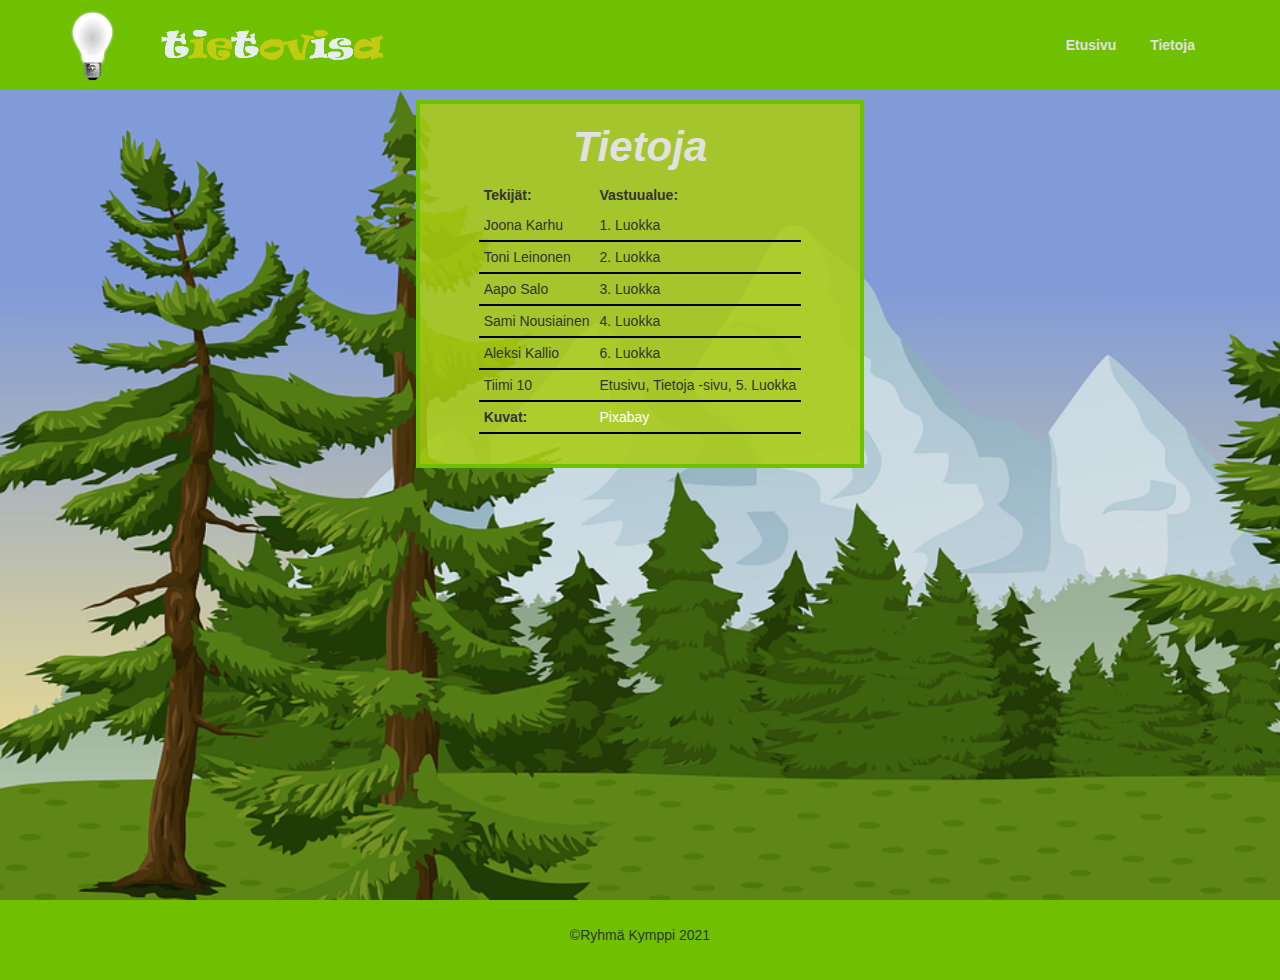
<file: alasivu/tietoja.html>
<!DOCTYPE html>
<html lang="fi">

<head>
    <meta charset="utf-8">
    <meta name="HandheldFriendly" content="true">
    <title>Tietovisa Tietoja</title>
    <link rel="shortcut icon" type="favicon" href="../images/bulb-logo.png">
    <link href="../css/tietoja-sivu.css" rel="stylesheet" type="text/css">
    <link href="../css/responsive.css" rel="stylesheet" type="text/css">

    <!-- Latest compiled and minified CSS -->
    <link rel="stylesheet" href="https://maxcdn.bootstrapcdn.com/bootstrap/3.4.1/css/bootstrap.min.css">

    <!-- FONTAWESOME CDN -->
    <link rel="stylesheet" href="https://cdnjs.cloudflare.com/ajax/libs/font-awesome/6.0.0-beta2/css/all.min.css">

    <!-- jQuery library -->
    <script src="https://ajax.googleapis.com/ajax/libs/jquery/3.4.1/jquery.min.js"></script>

    <!-- Latest compiled JavaScript -->
    <script src="https://maxcdn.bootstrapcdn.com/bootstrap/3.4.1/js/bootstrap.min.js"></script>

    <!--Menu valikko-->
</head>

<body>
    <header>
        <div class="container">
            <div class="row">
                <a href="../index.html" class="logo"><img src="../images/bulb-logo.png"
                        onmouseover="this.src='../images/bulb-light-logo.png'"
                        onmouseout="this.src='../images/bulb-logo.png'" alt="Logo"></a>
                <img class="logo-text" src="../images/tietovisa-logo.png" alt="Logo-Text">

                <nav>
                    <ul class="menu" id="menu">
                        <li class="menu-item"><a class="menu-link" href="../index.html">Etusivu</a></li>
                        <li class="menu-item"><a class="menu-link" href="../alasivu/tietoja.html">Tietoja</a></li>
                    </ul>
                    <div class="hamburger">
                        <span class="bar"></span>
                        <span class="bar"></span>
                        <span class="bar"></span>
                    </div>
                </nav>
            </div>
        </div>
    </header>
    <!--Slider-->
    <div class="sliderInfo"> 
        <div class="info">
                <h2><span>Tietoja</span></h2>
                <table>
                    <tr>
                        <th>Tekijät:</th>
                        <th>Vastuualue:</th>
                    </tr>
                    <tr>
                        <td>Joona Karhu</td>
                        <td>1. Luokka</td>
                    </tr>
                    <tr>
                        <td>Toni Leinonen</td>
                        <td>2. Luokka</td>
                    </tr>
                    <tr>
                        <td>Aapo Salo</td>
                        <td>3. Luokka</td>
                    </tr>
                    <tr>
                        <td>Sami Nousiainen</td>
                        <td>4. Luokka</td>
                    </tr>
                    <tr>
                        <td>Aleksi Kallio</td>
                        <td>6. Luokka</td>
                    </tr>
                    <tr>
                        <td>Tiimi 10</td>
                        <td>Etusivu, Tietoja -sivu, 5. Luokka</td>
                       
                    </tr>
                    <tr>
                        <th id="imgSource">Kuvat:</th>
                        <td><a href="https://pixabay.com/">Pixabay</a></td>
                    </tr>
                    <!-- <tr>
                        <td><a href="https://pixabay.com/">Pixabay</a></td>
                    </tr> -->
                </table>

                
                <p></p><br>
        
        </div>
    </div>
    <!--Slider-->

    <footer>
        <div class="container">
            <div class="rov">
                <div class="col-sm12 text-center">
                    <div class="copyright">
                        <p>&copy;Ryhmä Kymppi 2021</p>
                    </div>
                </div>
            </div>
        </div>
    </footer>
    <script src="../js/main.js" async defer></script>
</body>

</html>
</file>
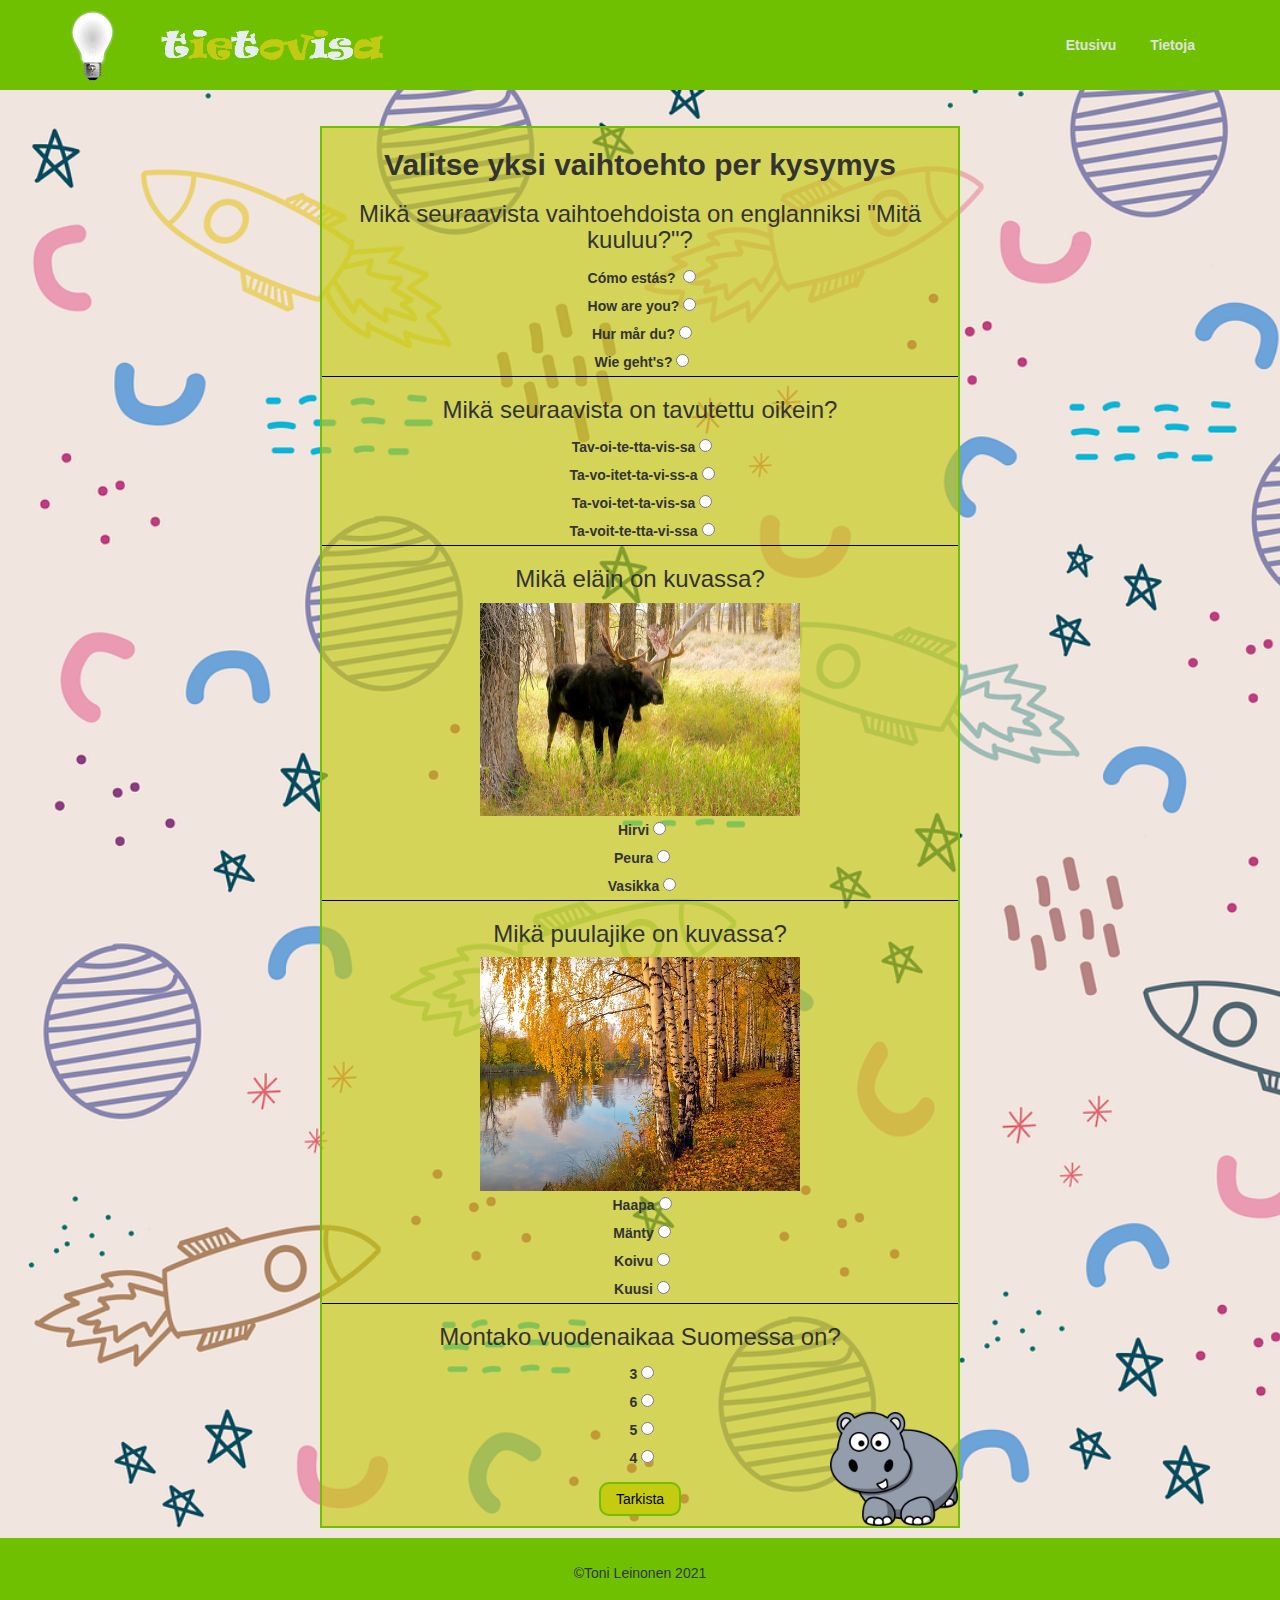
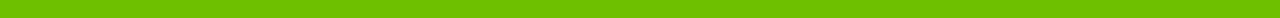
<file: alasivu/toinen-luokka.html>
<!DOCTYPE html>
<html lang="fi">

<head>
    <meta charset="utf-8">
    <meta name="HandheldFriendly" content="true">
    <title>2. Luokka</title>
    <link rel="shortcut icon" type="favicon" href="../images/bulb-logo.png">
    <!-- <link href="../css/responsive.css" rel="stylesheet" type="text/css"> -->

    <!-- Latest compiled and minified CSS -->
    <link rel="stylesheet" href="https://maxcdn.bootstrapcdn.com/bootstrap/3.4.1/css/bootstrap.min.css">
    <link rel="stylesheet" href="../css/toinen-luokka.css">
    <link rel="stylesheet" href="../css/responsive.css">

    <!-- jQuery library -->
    <script src="https://ajax.googleapis.com/ajax/libs/jquery/3.4.1/jquery.min.js"></script>

    <!-- Latest compiled JavaScript -->
    <script src="https://maxcdn.bootstrapcdn.com/bootstrap/3.4.1/js/bootstrap.min.js"></script>
    <!--Menu valikko-->
</head>

<body>
    <header>
        <div class="container">
            <div class="row">
                <a href="../index.html" class="logo"><img src="../images/bulb-logo.png"
                        onmouseover="this.src='../images/bulb-light-logo.png'"
                        onmouseout="this.src='../images/bulb-logo.png'" alt="Logo"></a>
                <img class="logo-text" src="../images/tietovisa-logo.png" alt="Logo-Text">

                <nav>
                    <ul class="menu" id="menu">
                        <li class="menu-item"><a class="menu-link" href="../index.html">Etusivu</a></li>
                        <li class="menu-item"><a class="menu-link" href="../alasivu/tietoja.html">Tietoja</a></li>
                    </ul>
                    <div class="hamburger">
                        <span class="bar"></span>
                        <span class="bar"></span>
                        <span class="bar"></span>
                    </div>
                </nav>
            </div>
        </div>
    </header>
    <!-- Game area -->
    <!-- Every question its in own div -->
    <section class="background">
                <div id="quiz">
                    <h2>Valitse yksi vaihtoehto per kysymys</h2>
                    <div id="firstQuestion">
                        <h3>Mikä seuraavista vaihtoehdoista on englanniksi "Mitä kuuluu?"?</h3>
                        <label for="spanish">Cómo estás?</label> <input type="radio" name="firstQ" id="spanish"> <br>
                        <label for="english">How are you?</label><input type="radio" name="firstQ" id="english"> <br>
                        <label for="swedish">Hur mår du?</label><input type="radio" name="firstQ" id="swedish"> <br>
                        <label for="german">Wie geht's?</label><input type="radio" name="firstQ" id="german"> <br>
                        <div id="questionCheck"></div>
                    </div>
                    <div id="secondQuestion">
                        <h3>Mikä seuraavista on tavutettu oikein?</h3>
                        <label for="ekaTavu">Tav-oi-te-tta-vis-sa</label><input type="radio" name="secondQ"
                            id="ekaTavu"> <br>
                        <label for="tokaTavu">Ta-vo-itet-ta-vi-ss-a</label><input type="radio" name="secondQ"
                            id="tokaTavu"> <br>
                        <label for="kolmasTavu">Ta-voi-tet-ta-vis-sa</label><input type="radio" name="secondQ"
                            id="kolmasTavu"> <br>
                        <label for="nelosTavu">Ta-voit-te-tta-vi-ssa</label><input type="radio" name="secondQ"
                            id="nelosTavu"> <br>
                        <div id="questionCheck2"></div>
                    </div>
                    <div id="thirdQuestion">
                        <h3>Mikä eläin on kuvassa?</h3>
                        <img src="../images/toinen-luokka/moose.jpg" alt=""> <br>
                        <label for="hirvi">Hirvi</label><input type="radio" name="thirdQ" id="hirvi"> <br>
                        <label for="peura">Peura</label><input type="radio" name="thirdQ" id="peura"> <br>
                        <label for="vasikka">Vasikka</label><input type="radio" name="thirdQ" id="vasikka"> <br>
                        <div id="questionCheck3"></div>
                    </div>
                    <div id="fourtQuestion">
                        <h3>Mikä puulajike on kuvassa?</h3>
                        <img src="../images/toinen-luokka/birch.jpg" alt=""> <br>
                        <label for="haapa">Haapa</label><input type="radio" name="fourthQ" id="haapa"> <br>
                        <label for="manty">Mänty</label><input type="radio" name="fourthQ" id="manty"> <br>
                        <label for="koivu">Koivu</label><input type="radio" name="fourthQ" id="koivu"> <br>
                        <label for="kuusi">Kuusi</label><input type="radio" name="fourthQ" id="kuusi"> <br>
                        <div id="questionCheck4"></div>
                    </div>
                    <div id="fifthQuestion">
                        <h3>Montako vuodenaikaa Suomessa on?</h3>
                        <label for="num3">3</label><input type="radio" name="fifthQ" id="num3"> <br>
                        <label for="num6">6</label><input type="radio" name="fifthQ" id="num6"> <br>
                        <label for="num5">5</label><input type="radio" name="fifthQ" id="num5"> <br>
                        <label for="num4">4</label><input type="radio" name="fifthQ" id="num4">
                        <div id="questionCheck5"></div>
                    </div>
                    <div id="total"></div>
                    <button onclick="checkAnswer()" id="check">Tarkista</button>
                    <button onClick="window.location.reload();" hidden id="refresh">Yritä uudelleen</button>
                </div>
    </section>
    <!-- Game area ends -->

    <footer>
        <div class="container">
            <div class="row">
                <div class="col-sm12 text-center">
                    <div class="copyright">
                        <p>&copy;Toni Leinonen 2021</p>
                    </div>
                </div>
            </div>
        </div>
    </footer>
    <article></article>
    <script src="../js/main.js"></script>
    <script src="../js/toinen-luokka.js" async defer></script>
</body>
</html>
</file>
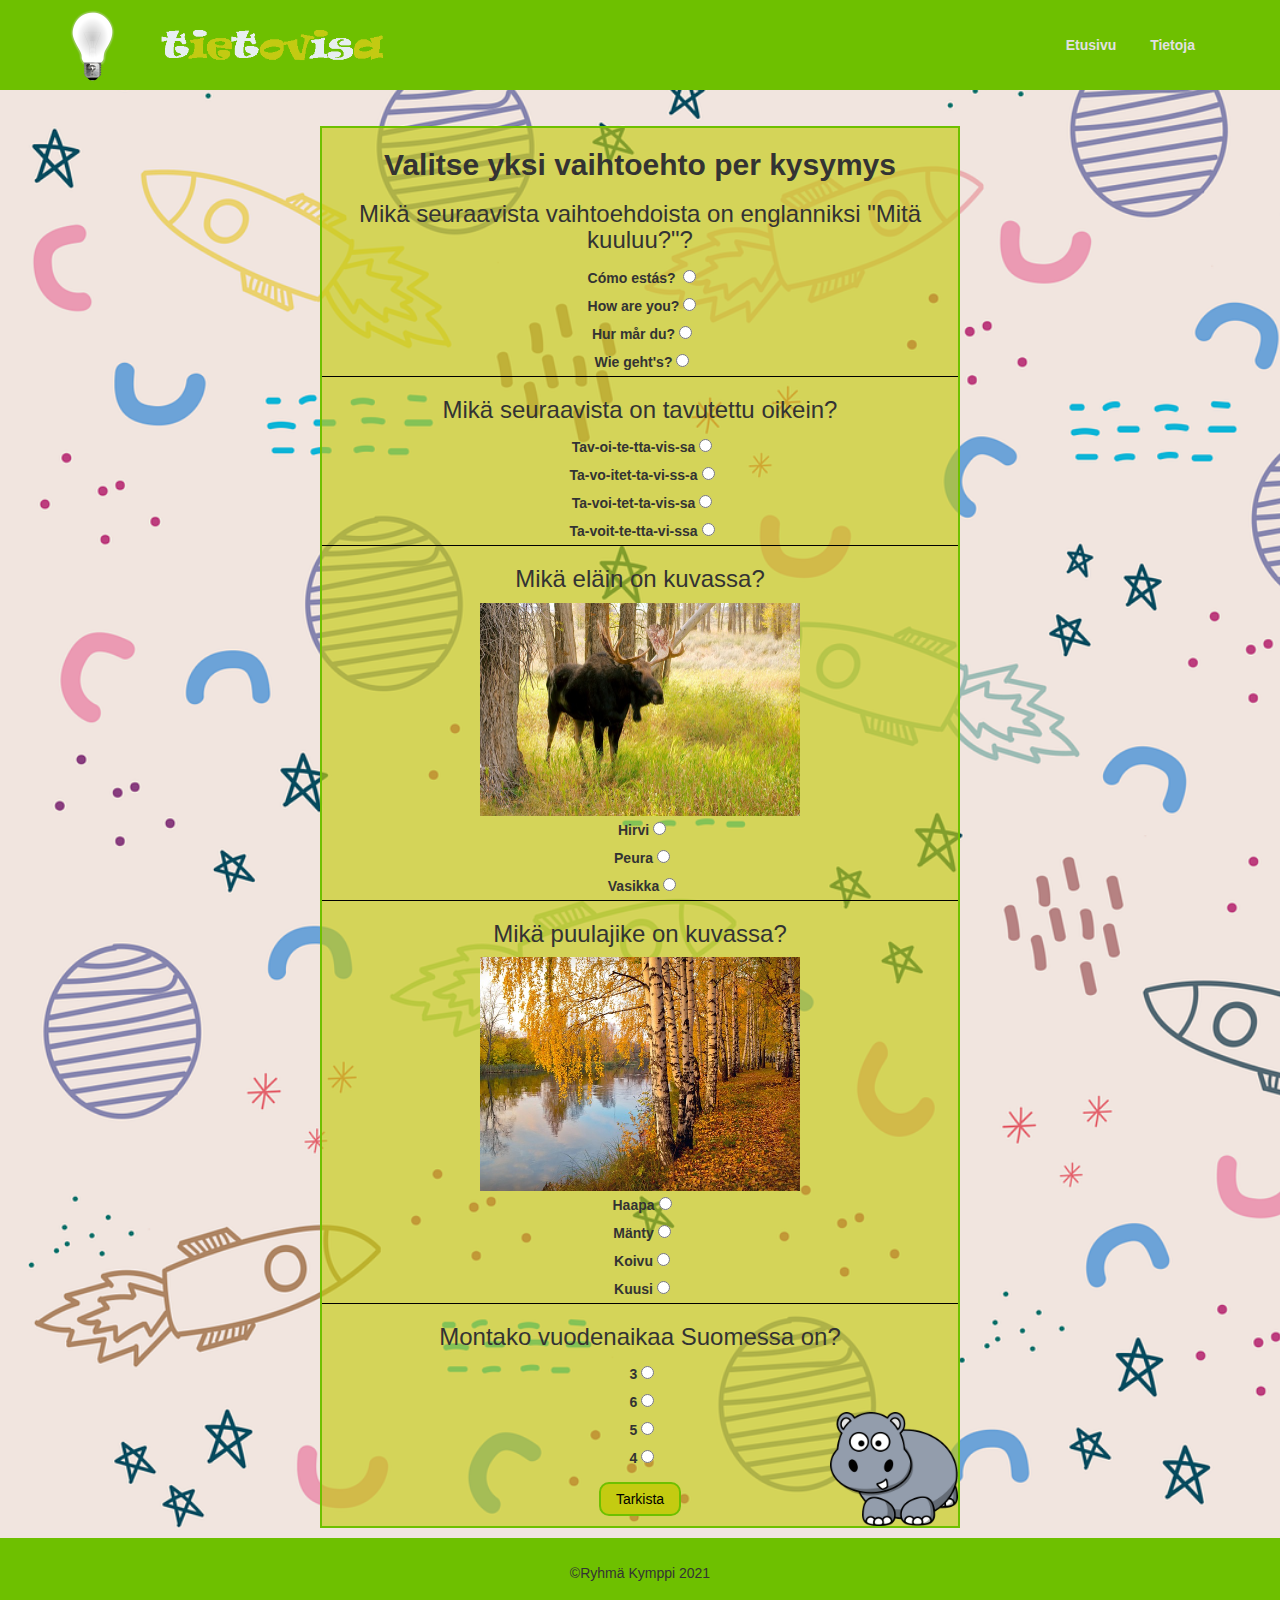
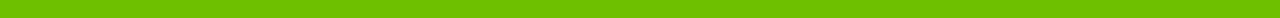
<file: alasivu/tonin_peli.html>
<!DOCTYPE html>
<html lang="fi">

<head>
    <meta charset="utf-8">
    <meta name="HandheldFriendly" content="true">
    <title>2. Luokka</title>
    <link rel="shortcut icon" type="favicon" href="../images/bulb-logo.png">
    <!-- <link href="../css/responsive.css" rel="stylesheet" type="text/css"> -->

    <!-- Latest compiled and minified CSS -->
    <link rel="stylesheet" href="https://maxcdn.bootstrapcdn.com/bootstrap/3.4.1/css/bootstrap.min.css">
    <link rel="stylesheet" href="../css/toni.css">
    <link rel="stylesheet" href="../css/responsive.css">

    <!-- jQuery library -->
    <script src="https://ajax.googleapis.com/ajax/libs/jquery/3.4.1/jquery.min.js"></script>

    <!-- Latest compiled JavaScript -->
    <script src="https://maxcdn.bootstrapcdn.com/bootstrap/3.4.1/js/bootstrap.min.js"></script>
    <!--Menu valikko-->
</head>

<body>
    <header>
        <div class="container">
            <div class="row">
                <a href="../index.html" class="logo"><img src="../images/bulb-logo.png"
                        onmouseover="this.src='../images/bulb-light-logo.png'"
                        onmouseout="this.src='../images/bulb-logo.png'" alt="Logo"></a>
                <img class="logo-text" src="../images/tietovisa-logo.png" alt="Logo-Text">

                <nav>
                    <ul class="menu" id="menu">
                        <li class="menu-item"><a class="menu-link" href="../index.html">Etusivu</a></li>
                        <li class="menu-item"><a class="menu-link" href="../alasivu/tietoja.html">Tietoja</a></li>
                    </ul>
                    <div class="hamburger">
                        <span class="bar"></span>
                        <span class="bar"></span>
                        <span class="bar"></span>
                    </div>
                </nav>
            </div>
        </div>
    </header>
    <!--Slider-->
    <section class="slider">
                <div id="quiz">
                    <h2>Valitse yksi vaihtoehto per kysymys</h2>
                    <div id="firstQuestion">
                        <h3>Mikä seuraavista vaihtoehdoista on englanniksi "Mitä kuuluu?"?</h3>
                        <label for="spanish">Cómo estás?</label> <input type="radio" name="firstQ" id="spanish"> <br>
                        <label for="english">How are you?</label><input type="radio" name="firstQ" id="english"> <br>
                        <label for="swedish">Hur mår du?</label><input type="radio" name="firstQ" id="swedish"> <br>
                        <label for="german">Wie geht's?</label><input type="radio" name="firstQ" id="german"> <br>
                        <div id="questionCheck"></div>
                    </div>
                    <div id="secondQuestion">
                        <h3>Mikä seuraavista on tavutettu oikein?</h3>
                        <label for="ekaTavu">Tav-oi-te-tta-vis-sa</label><input type="radio" name="secondQ"
                            id="ekaTavu"> <br>
                        <label for="tokaTavu">Ta-vo-itet-ta-vi-ss-a</label><input type="radio" name="secondQ"
                            id="tokaTavu"> <br>
                        <label for="kolmasTavu">Ta-voi-tet-ta-vis-sa</label><input type="radio" name="secondQ"
                            id="kolmasTavu"> <br>
                        <label for="nelosTavu">Ta-voit-te-tta-vi-ssa</label><input type="radio" name="secondQ"
                            id="nelosTavu"> <br>
                        <div id="questionCheck2"></div>
                    </div>
                    <div id="thirdQuestion">
                        <h3>Mikä eläin on kuvassa?</h3>
                        <img src="../images/tonin-peli-kuvat/moose.jpg" alt=""> <br>
                        <label for="hirvi">Hirvi</label><input type="radio" name="thirdQ" id="hirvi"> <br>
                        <label for="peura">Peura</label><input type="radio" name="thirdQ" id="peura"> <br>
                        <label for="vasikka">Vasikka</label><input type="radio" name="thirdQ" id="vasikka"> <br>
                        <div id="questionCheck3"></div>
                    </div>
                    <div id="fourtQuestion">
                        <h3>Mikä puulajike on kuvassa?</h3>
                        <img src="../images/tonin-peli-kuvat/birch.jpg" alt=""> <br>
                        <label for="haapa">Haapa</label><input type="radio" name="fourthQ" id="haapa"> <br>
                        <label for="manty">Mänty</label><input type="radio" name="fourthQ" id="manty"> <br>
                        <label for="koivu">Koivu</label><input type="radio" name="fourthQ" id="koivu"> <br>
                        <label for="kuusi">Kuusi</label><input type="radio" name="fourthQ" id="kuusi"> <br>
                        <div id="questionCheck4"></div>
                    </div>
                    <div id="fifthQuestion">
                        <h3>Montako vuodenaikaa Suomessa on?</h3>
                        <label for="num3">3</label><input type="radio" name="fifthQ" id="num3"> <br>
                        <label for="num6">6</label><input type="radio" name="fifthQ" id="num6"> <br>
                        <label for="num5">5</label><input type="radio" name="fifthQ" id="num5"> <br>
                        <label for="num4">4</label><input type="radio" name="fifthQ" id="num4">
                        <div id="questionCheck5"></div>
                    </div>
                    <div id="total"></div>
                    <button onclick="checkAnswer()" id="check">Tarkista</button>
                    <button onClick="window.location.reload();" hidden id="refresh">Yritä uudelleen</button>
                </div>
    </section>
    <!--Slider-->

    <footer>
        <div class="container">
            <div class="row">
                <div class="col-sm12 text-center">
                    <div class="copyright">
                        <p>&copy;Ryhmä Kymppi 2021</p>
                    </div>
                </div>
            </div>
        </div>
    </footer>
    <article></article>
    <script src="../js/main.js"></script>
    <script src="../js/toni.js" async defer></script>
</body>

</html>
</file>
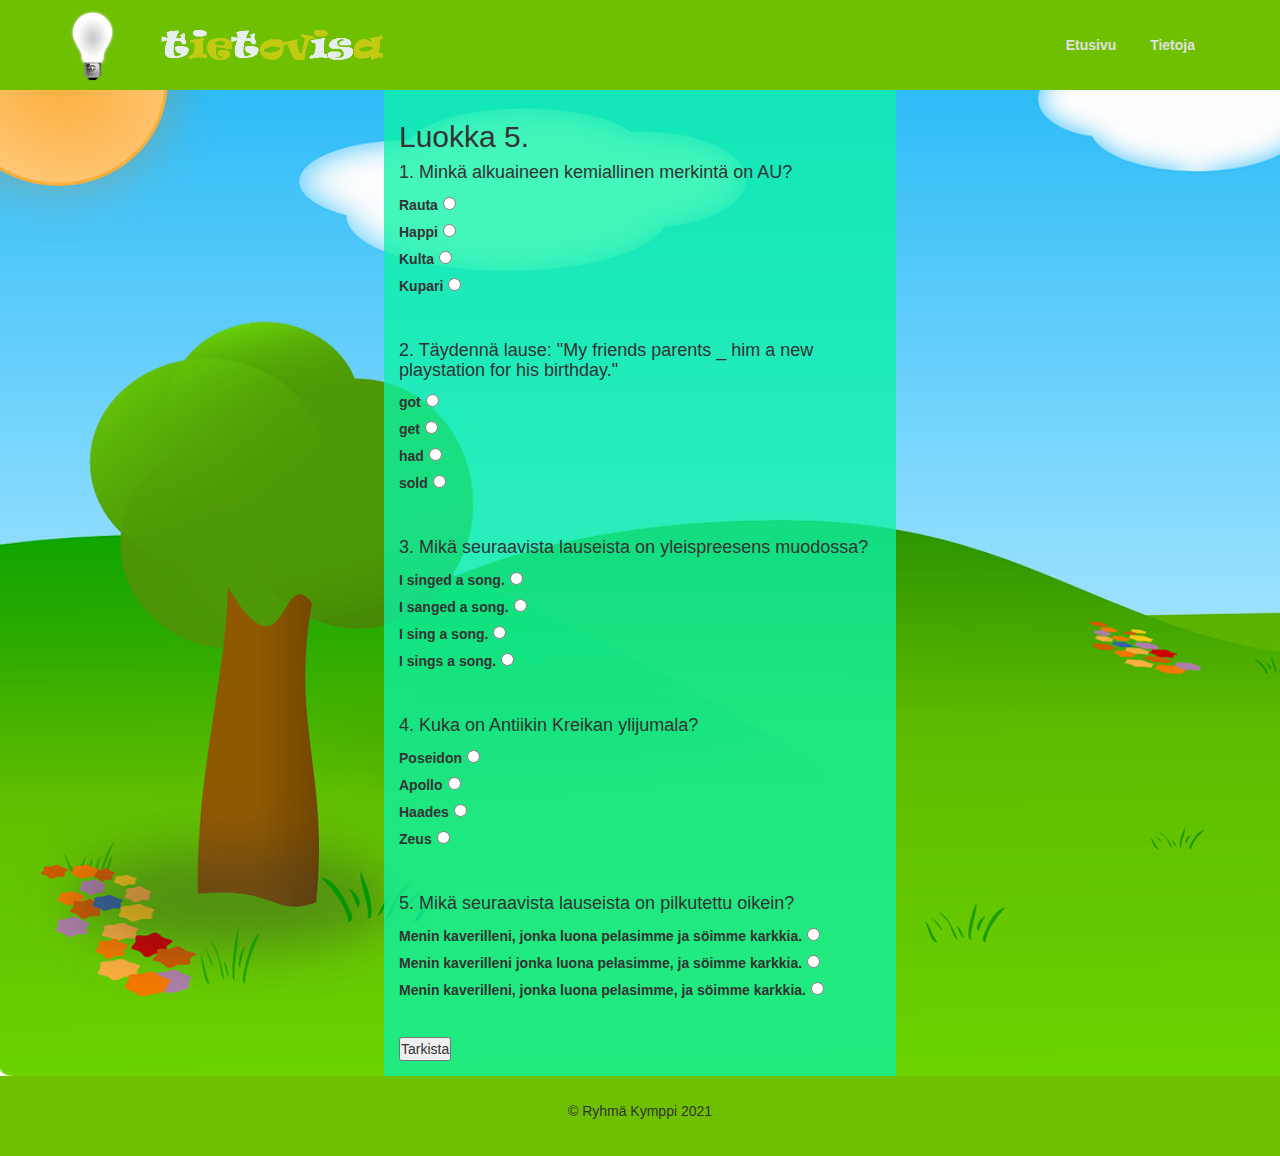
<file: alasivu/viides-luokka.html>
<!DOCTYPE html>
<html lang="fi">

<head>
    <meta charset="utf-8">
    <meta name="HandheldFriendly" content="true">
    <title>5. luokka</title>
    <link rel="shortcut icon" type="favicon" href="../images/bulb-logo.png">
    <link href="../css/viides-luokka.css" rel="stylesheet" type="text/css">
    <link href="../css/responsive.css" rel="stylesheet" type="text/css">

    <!-- Latest compiled and minified CSS -->
    <link rel="stylesheet" href="https://maxcdn.bootstrapcdn.com/bootstrap/3.4.1/css/bootstrap.min.css">

    <!-- FONTAWESOME CDN -->
    <link rel="stylesheet" href="https://cdnjs.cloudflare.com/ajax/libs/font-awesome/6.0.0-beta2/css/all.min.css">

    <!-- jQuery library -->
    <script src="https://ajax.googleapis.com/ajax/libs/jquery/3.4.1/jquery.min.js"></script>

    <!-- Latest compiled JavaScript -->
    <script src="https://maxcdn.bootstrapcdn.com/bootstrap/3.4.1/js/bootstrap.min.js"></script>
    
</head>

<body>
    <header>
        <div class="container">
            <div class="row">
                <a href="../index.html" class="logo"><img src="../images/bulb-logo.png"
                    onmouseover="this.src='../images/bulb-light-logo.png'"
                    onmouseout="this.src='../images/bulb-logo.png'" alt="Logo"></a>
            <img class="logo-text" src="../images/tietovisa-logo.png" alt="Logo-Text">

                <!-- header menu, and reponsive menubar -->
                <nav>
                    <ul class="menu" id="menu">
                        <li><a href="../index.html">Etusivu</a></li>
                        <li><a href="../alasivu/tietoja.html">Tietoja</a></li>
                    </ul>
                    <div class="hamburger">
                        <span class="bar"></span>
                        <span class="bar"></span>
                        <span class="bar"></span>
                    </div>
                </nav>
            </div>
        </div>
    </header>
   
    <!-- here is the quiz -->
    <!-- questions and answers are in their own dividers -->
 <section class="slider">
    <section class="quiz">
        <h2>Luokka 5.</h2>
        <div class="first">
            <h4>1. Minkä alkuaineen kemiallinen merkintä on AU?</h4>
            <label for="rauta">Rauta</label><input type="radio" name="first" id="rauta"><br>
            <label for="happi">Happi</label><input type="radio" name="first" id="happi"><br>
            <label for="kulta">Kulta</label><input type="radio" name="first" id="kulta"><br>
            <label for="kupari">Kupari</label><input type="radio" name="first" id="kupari"><br>
            <p id="answer1"></p>
        </div><br>
        <div class="second">
            <h4>2. Täydennä lause: "My friends parents _ him a new playstation for his birthday."</h4>
            <label for="got">got</label><input type="radio" name="second" id="got"><br>
            <label for="get">get</label><input type="radio" name="second" id="get"><br>
            <label for="had">had</label><input type="radio" name="second" id="had"><br>
            <label for="sold">sold</label><input type="radio" name="second" id="sold"><br>
            <p id="answer2"></p>
        </div><br>
        <div class="third">
            <h4>3. Mikä seuraavista lauseista on yleispreesens muodossa?</h4>
            <label for="singed">I singed a song.</label><input type="radio" name="third" id="singed"><br>
            <label for="sanged">I sanged a song.</label><input type="radio" name="third" id="sanged"><br>
            <label for="sing">I sing a song.</label><input type="radio" name="third" id="sing"><br>
            <label for="sings">I sings a song.</label><input type="radio" name="third" id="sings"><br>
            <p id="answer3"></p>
        </div><br>
        <div class="fourth">
            <h4>4. Kuka on Antiikin Kreikan ylijumala?</h4>
            <label for="poseidon">Poseidon</label><input type="radio" name="fourth" id="poseidon"><br>
            <label for="apollo">Apollo</label><input type="radio" name="fourth" id="apollo"><br>
            <label for="haades">Haades</label><input type="radio" name="fourth" id="haades"><br>
            <label for="zeus">Zeus</label><input type="radio" name="fourth" id="zeus"><br>
            <p id="answer4"></p>
        </div><br>
        <div class="fifth">
            <h4>5. Mikä seuraavista lauseista on pilkutettu oikein?</h4>
            <label for="comma">Menin kaverilleni, jonka luona pelasimme ja söimme karkkia.</label><input type="radio" name="fifth" id="comma"><br>
            <label for="comma2">Menin kaverilleni jonka luona pelasimme, ja söimme karkkia.</label><input type="radio" name="fifth" id="comma2"><br>
            <label for="comma2">Menin kaverilleni, jonka luona pelasimme, ja söimme karkkia.</label><input type="radio" name="fifth" id="comma3"><br>
            <p id="answer5"></p>
        </div><br>

        <!-- here are the point totals, and the check and reload buttons -->
        <!-- reload button is hidden when site is loaded -->
        <div id="points"></div>
        <button onclick="checkAnswers()" id="check">Tarkista</button>
        <button onclick="window.location.reload();" id="reload" hidden>Yritä uudestaan</button>
        
    </section>
</section>
    <footer>
        <div class="container">
            <div class="row">
                <div class="col-sm12 text-center">
                    <div class="copyright">
                        <p style="text-decoration: none;">&copy; Ryhmä Kymppi 2021</p>
                    </div>
                </div>
            </div>
        </div>
    </footer>
    
    <script src="../js/viides-luokka.js" defer></script>
    <script src="../js/main.js" async defer></script>
</body>
</file>
<file: css/style.css>
/*
Authors :   Aleksi Kallio
        :   Joona Karhu
        :   Aapo Salo
        :   Sami Nousiainen
        :   Toni Leinonen    
Contents:
1.  Global Styles & Typography
2.  Nav And Header
3.  Hero Section
4.  Game Introduction
5.  Formal Instruction Styles
6.  Footer Styles
Main Colors :   #6EC000 GREEN
            :   #e1e1e1 White
            :   #C4CB11 Hero YELLOW
            :   #818181 Sub-heading text Light Brown
            :   #f7f7f7 Game intro BACKGROUND WHITE
*/

/*****************************************************************************************/
/*----------------------- 1.  Global Styles  --------------------------------------------*/
/*****************************************************************************************/

*,html,body
{
    margin: 0;
    padding: 0;
}

body
{
    overflow-x: hidden;
}


/****************************  Wanted to test styling browser scrollbar  ********************************************/

/* width */
::-webkit-scrollbar {
width: 20px;
}

/* Track */
::-webkit-scrollbar-track {
box-shadow: inset 0 0 5px #6EC000;
border-radius: 10px;
}
    
/* Handle */
::-webkit-scrollbar-thumb {
background: #C4CB11;; 
border-radius: 10px;
}
    
/* Handle on hover */
::-webkit-scrollbar-thumb:hover {
background: #5da203 
}

    
/*************************************************************************************************/
/*----------------------- 2.  Nav AND Header Styles  --------------------------------------------*/
/*************************************************************************************************/

header
{
    height: 90px;
    line-height: 90px;
    position: fixed;
    z-index: 2;
    width: 100%;
}

/****************************  Used for nav button animation  ********************************************/
/* .secondary 
{
    background-color: #162252;
    box-shadow: 0px 0px 17px 0px;
    transition: all 0.5s ease-in;
} */

ul
{
    list-style: none;
}

ul li
{
    display: inline-block;
}

header nav
{
    float: right;
    
}

header {
    background-color: #6EC000;
}

/****************************  Logo Styles and Animation  ********************************************/
.logo img
{   
    max-width: 75px;
}

.logo-text
{   
    max-width: 275px;
}
.logo img:hover
{ 
    animation: pulse 1s infinite;
    animation-timing-function: linear;   
}

@keyframes pulse 
{
0% { transform: scale(1); }
50% { transform: scale(1.1);}
100% { transform: scale(1); }
}

header nav ul li a
{
    padding-right: 30px;
    font-weight: bold;
    color: #e1e1e1;
    transition: all 0.5s ease-in;
}

header nav ul li a:hover,header nav ul li a:focus
{
    text-decoration: none;
    color: yellow;
}


.hamburger 
{
    display: none;
}

.bar 
{
    display: block;
    width: 25px;
    height: 3px;
    margin: 5px auto;
    -webkit-transition: all 0.3s ease-in-out;
    transition: all 0.3s ease-in-out;
    background-color: white;
    background-size: cover;
}


/***********************************************************************************************/
/*----------------------- 3.  Hero Section Styles  --------------------------------------------*/
/***********************************************************************************************/

.links
{
    
    background-image:linear-gradient(rgba(0, 0, 0, 0.3), rgba(0, 0, 0, 0.3)), url("../images/education-background.png");
    background-size: cover;
}

/****************************  Hero "taitosi" section of the text. DELETE IF STARTS TO LOOK BAD  ********************************************/
.links,#skills{
    color: #6EC000;
}

.hero,.hero ul,.hero ul li
{
    height: 750px;
    width: 100%;
    color: #e1e1e1;
    text-align: center;
}

.hero h2
{
    font-weight: bold;
    margin-top: 300px;
    font-family:'Trebuchet MS', 'Lucida Sans Unicode', 'Lucida Grande', 'Lucida Sans', Arial, sans-serif;
    font-style:oblique;
    font-size: 6em;
    padding-bottom: 50px;
}

.hero p
{
    font-weight: bold;
    font-family:'Trebuchet MS', 'Lucida Sans Unicode', 'Lucida Grande', 'Lucida Sans', Arial, sans-serif;
    font-style:oblique;
    font-size: 2em;
    padding-bottom: 50px;
}

.hero span
{
    color: #C4CB11;
}

.hero a
{
    padding: 10px 50px;
    margin-right: 10px;
}

.links a:nth-child(odd){
    background-color: #6EC000;
    color: #e1e1e1;
    transition: 0.5s ease-in;
}

.links a:nth-child(even){
    background-color: #C4CB11;
    color: #e1e1e1;
    transition: 0.5s ease-in;
}

.hero a.btn-half:hover
{
    opacity: 0.7;
}

.hero a.btn-full:hover
{
    opacity: 0.7;
}


/****************************************************************************************************/
/*----------------------- 4.  Game Introduction Styles  --------------------------------------------*/
/****************************************************************************************************/

.game-intro-area
{
    position: relative;
    padding: 100px 8px;
    text-align: center;
}

.sub-heading
{
    position: relative;
    margin-bottom: 75px;
    
}

.sub-heading:before
{
    content: "";
    position: absolute;
    top: 100%;
    left: 50%;
    margin-left: -3%;
    width: 6%;
    height: 1px;
    background-color: #6EC000;
    z-index: 1;
    -webkit-transition: 0.3s ease;
    -moz-transition: 0.3s ease;
    -ms-transition: 0.3s ease;
    -o-transition: 0.3s ease;
    transition: 0.3s ease;
}

.sub-heading:hover:before
{
    width: 24%;
    margin-left: -12%;
}

.sub-heading:after
{
    content: "";
    position: absolute;
    top: 100%;
    left: 50%;
    margin-left: -12%;
    width: 24%;
    height: 1px;
    background-color: #e1e1e1;
}

.sub-heading p
{
    color: #818181;
    display: inline-block;
    padding: 0px 0px 20px;
    position: relative;
    line-height: 24px;
    letter-spacing: 0.025em;
}

.game-intro-block
{
    position: relative;
    background-color: #f7f7f7;
    margin: 50px 0px 0px;
    text-align: center;
    padding: 70px 25px 40px;
    border-radius: 50%;
    cursor: pointer;
}

.game-intro-block:hover,.game-intro-block.active
{
    background: #C4CB11;
    color: #e1e1e1;
}

.game-intro-block:hover
{
    transition: 0.6s ease;
    -webkit-transition: 0.6s ease;
    -moz-transition: 0.6s ease;
    -o-transition: 0.6s ease;
    -ms-transition: 0.6s ease;
    
}

.game-intro-block .intro-icon
{
    position: absolute;
    top: -31px;
    left: 50%;
    margin-left: -31px;
}

.game-intro-block .fas
{
    width: 63px;
    height: 63px;
    font-size: 30px;
    color: #e1e1e1;
    line-height: 2;
    background: #f7f7f7;
    border-radius: 50%;
    box-shadow: 0px 0px 0px 10px #f7f7f7;
}

.game-intro-block:hover .fas, .game-intro-block.active .fas
{
    background: #e1e1e1;
    color: #6EC000;
    box-shadow: 0px 0px 0px 10px #C4CB11;
}

.game-intro-block h3
{
    font-size: 18px;
    font-weight: 700;
    text-transform: uppercase;
    margin-bottom: 15px;
    
}

.game-intro-block p
{
    color: #505050;
}

.game-intro-block:hover h3, .game-intro-block:hover p
{
    color: #f6f6f6;
}

/****************************************************************************************************/
/*----------------------- 5. Formal Instruction Styles  --------------------------------------------*/
/****************************************************************************************************/

.playing-instruction{
    padding-top: 5px;
    margin-left: 35%;
    padding-left: 7px;
    padding-bottom: 30px;
}

ol {
    max-width: 350px;
    counter-reset: counter;
    list-style: none;
    padding-left: 40px;
}

ol li {
    margin: 0 0 0.5rem 0;
    counter-increment: counter;
    position: relative;
    padding-bottom: 10px;
    line-height: 30px;
}

ol li::before {
    content: counter(counter);
    color: #6EC000;
    font-size: 1.5rem;
    font-weight: bold;
    position: absolute;
    --size: 32px;
    left: calc(-1 * var(--size) - 10px);
    line-height: var(--size);
    width: var(--size);
    height: var(--size);
    top: 0;
    transform: rotate(-10deg);
    background: transparent;
    border-radius: 50%;
    text-align: center;
}

.sliderInfo{
    text-align: center;
    padding-top: 100px;
    background-image: url("../images/education-background.png");
}

.sliderInfo span{
    color: #C4CB11;
    font-weight: bold;
    font-family:'Trebuchet MS', 'Lucida Sans Unicode', 'Lucida Grande', 'Lucida Sans', Arial, sans-serif;
    font-style:oblique;
    font-size: 2em;
    padding-bottom: 50px;
    
}

.sliderInfo h3 {
    color: #6EC000;
    font-weight: bold;
    font-family:'Trebuchet MS', 'Lucida Sans Unicode', 'Lucida Grande', 'Lucida Sans', Arial, sans-serif;
    font-style:oblique;
    font-size: 1.5em;
}

.sliderInfo table {
    font-size: 1.3em;
    color: white;
}

.sliderInfo div {
    height: 73vh;
}

/*****************************************************************************************/
/*----------------------- 6.  Footer Styles  --------------------------------------------*/
/*****************************************************************************************/

footer
{
    background-color: #6EC000;
    background-size: cover;
    -webkit-background-size: cover;
    -moz-background-size: cover;
    -o-background-size: cover;
    -ms-background-size: cover;
    padding: 25px 0;
    
}
</file>
<file: css/responsive.css>
/*

Authors :   Aleksi Kallio
        :   Joona Karhu
        :   Aapo Salo
        :   Sami Nousiainen
        :   Toni Leinonen    

Contents:

1.  Responsive Styles for 1010px, 560px and 400px breakpoint
2.  Nav And Header
3.  Hero Section
4.  Formal Instruction Styles

Main Colors :   #6EC000 GREEN
            :   #e1e1e1 White
            :   #C4CB11 Hero YELLOW
            :   #818181 Sub-heading text Light Brown
            :   #f7f7f7 Game intro BACKGROUND WHITE


*/


.hamburger-menu
{
    display: none;
}

@media screen and (max-width: 1010px){
    
    .hero{
        margin-top: 85px;
    }
    
    header{
        margin-top: -85px;
        background-color: #6EC000;
    }
    
    /* #menu{
        display: none; 
    } */

    /* .logo-text
    {
        display: none;
    } */

    .hero h2
    {
        margin-top: 200px;
    }

    .menu {
        position: fixed;
        left: -100%;
        top: 9rem;
        flex-direction: column;
        background-color: #fff;
        width: 100%;
        border-radius: 10px;
        text-align: center;
        transition: 0.3s;
        box-shadow:
            0 10px 27px rgba(0, 0, 0, 0.05);
    }

    .menu.active {
        left: 0;
    }

    .menu-link{
        color: black;
    }

    .menu-item {
        margin: 2.5rem 0;
    }

    .hamburger {
        display: block;
        padding-right: 15px;
        padding-top: 30px;
        cursor: pointer;
    }

    .hamburger.active .bar:nth-child(2) {
        opacity: 0;
    }

    .hamburger.active .bar:nth-child(1) {
        transform: translateY(8px) rotate(45deg);
    }

    .hamburger.active .bar:nth-child(3) {
        transform: translateY(-8px) rotate(-45deg);
    }

}

@media screen and (max-width: 560px){
    .hero a.btn{
        display: none;
    }

    .playing-instruction{
        margin-left: 30%;
    }
}

@media screen and (max-width: 400px){

    .logo-text{
        display: none;
    }

    .hero h2
    {
        font-size: 4em;
    }

    .playing-instruction{
        margin-left: 20%;
    }
}
</file>
<file: css/aapo.css>
/*
Authors :   Aapo Salo 
Contents:
1.  Game Site Styles
Main Colors :   #6EC000 GREEN
            :   #e1e1e1 White
            :   #C4CB11 Hero YELLOW
            :   #818181 Sub-heading text Light Brown
            :   #f7f7f7 Game intro BACKGROUND WHITE
*/



h3 {
    color: brown;
}

.slider {
    background-image: url(../images/education-background.png);
    background-size: cover;
    padding-top: 20px;
    padding-bottom: 20px;
    
    
}

#quiz {
    display: block;
    width: 40vw;
    text-align: center;
    background-color: #00c060ea ;
    margin-left: 30vw;
    padding-top: 100px;
    padding-left: 15px;
    padding-bottom: 100px;
    background-image: url(https://cdn.pixabay.com/photo/2018/01/14/22/59/cartoon-3082809_960_720.png), url(https://cdn.pixabay.com/photo/2016/02/05/15/12/three-1181081_960_720.png),
    url(https://cdn.pixabay.com/photo/2016/02/05/15/12/three-1181081_960_720.png), url(https://cdn.pixabay.com/photo/2016/02/05/15/12/three-1181081_960_720.png), 
    url(https://cdn.pixabay.com/photo/2016/02/05/15/12/three-1181081_960_720.png);
    background-position: top, left top, left bottom, right top, right bottom;
    background-repeat: no-repeat;
    background-size: 11vw, 6vw, 6vw, 6vw, 6vw;
    font-size: 20px;
    background-position-y: 0.3cm, 0.3cm, 0.3cm, 0.3cm, 0.3cm;
    background-position-x: 53mm, 0.3cm, 120mm, 0.3cm, 120mm;
    
    border-radius: 10mm;
    
    
    
    
}

button {
    font-family: sans-serif;
	font-size: 50px;
	background-color: red;
	color: #fff;
	border: 0px;
	border-radius: 3px;
	padding: 20px;
	cursor: pointer;
	margin-bottom: 20px;
    color: blue;
    
}

button:hover{
	background-color: green;
}

.slider {
    background-image: url(https://cdn.pixabay.com/photo/2020/12/03/09/47/pencil-5800079_960_720.jpg);
    background-size: 75vw;
    }

    .hamburger {
        display: none;
   }
   @media screen and (max-width: 1010px){

    header{
        background-color: #6EC000;
        min-height: 27.4%;
        padding-top: 84px;
    }
  

    .menu {
        position: fixed;
        left: -100%;
        top: 12rem;
        flex-direction: column;
        background-color: #fff;
        width: 100%;
        border-radius: 10px;
        text-align: center;
        transition: 0.3s;
        box-shadow:
            0 10px 27px rgba(0, 0, 0, 0.05);
    }

    .menu.active {
        left: 0;
    }

    .menu-link{
        color: black;
    }

    .menu-item {
        margin: 2.5rem 0;
    }

    .hamburger {
        display: block;
        padding-right: 15px;
        padding-top: 30px;
        cursor: pointer;
    }

    .hamburger.active .bar:nth-child(2) {
        opacity: 0;
    }

    .hamburger.active .bar:nth-child(1) {
        transform: translateY(8px) rotate(45deg);
    }

    .hamburger.active .bar:nth-child(3) {
        transform: translateY(-8px) rotate(-45deg);
    }
}
</file>
<file: css/ensimmainen-luokka.css>
/*

Authors :   Joona Karhu

Contents:

1.  Game Site Styles

Main Colors :   #6EC000 GREEN
            :   #e1e1e1 White
            :   #C4CB11 Hero YELLOW
            :   #818181 Sub-heading text Light Brown
            :   #f7f7f7 Game intro BACKGROUND WHITE

*/

*,html,body
{
    margin: 0;
    padding: 0;
}

body
{
    overflow-x: hidden;
}



/* width */
::-webkit-scrollbar {
width: 20px;
}

/* Track */
::-webkit-scrollbar-track {
box-shadow: inset 0 0 5px #6EC000;
border-radius: 10px;
}
    
/* Handle */
::-webkit-scrollbar-thumb {
background: #C4CB11;; 
border-radius: 10px;
}
    
/* Handle on hover */
::-webkit-scrollbar-thumb:hover {
background: #5da203 
}

    

header
{
    height: 90px;
    line-height: 90px;
    position: fixed;
    z-index: 2;
    width: 100%;
    background-color: #6EC000;
}


ul
{
    list-style: none;
}

ul li
{
    display: inline-block;
}

header nav
{
    float: right;
    
}



/****************************  Logo Styles and Animation  ********************************************/

.logo img
{   
    max-width: 75px;
}

.logo-text
{   
    max-width: 275px;
}
.logo img:hover
{ 
    animation: pulse 1s infinite;
    animation-timing-function: linear;   
}

@keyframes pulse 
{
0% { transform: scale(1); }
50% { transform: scale(1.1);}
100% { transform: scale(1); }
}

header nav ul li a
{
    padding-right: 30px;
    font-weight: bold;
    color: #e1e1e1;
    transition: all 0.5s ease-in;
}

header nav ul li a:hover,header nav ul li a:focus
{
    text-decoration: none;
    color: yellow;
}


.hamburger 
{
    display: none;
}

/****************************  Quiz block styles start here  ********************************************/

.slider{
    background-image: url(../images/ensimmäinen-luokka/school-background.png);
    background-size: cover;
    
}

.quiz {
    
    height: 100%;
    width: 40vw;
    margin-left: 30vw;
    padding-top: 100px;
    padding-left: 15px;
    padding-bottom: 15px;
    background-color: rgba(243, 220, 11, 0.918);

}

[id*='answer' i] {
    font-weight: bold;
}

#points {
    padding-bottom: 2px;
    font-size: 1.2em;
}

label {
    display: inline-block;
    width: 75px;
    padding-right: 5px;
}

.check {
    margin-bottom: 15px;
}

/****************************  Footer styles  ********************************************/

footer
{
    background-color: #6EC000;
    background-size: cover;
    -webkit-background-size: cover;
    -moz-background-size: cover;
    -o-background-size: cover;
    -ms-background-size: cover;
    padding: 25px 0;
    
}

.hamburger 
{
    display: none;
}
.bar 
{
    display: block;
    width: 25px;
    height: 3px;
    margin: 5px auto;
    -webkit-transition: all 0.3s ease-in-out;
    transition: all 0.3s ease-in-out;
    background-color: white;
    background-size: cover;
}

/****************************  Responsive styles ********************************************/

@media screen and (max-width: 1010px){

    header{
        margin-top: -85px;
    }
    
    .quiz {
    margin-top: 85px;
    min-width: min-content;
    padding-right: 10px;
    }
}
</file>
<file: css/kolmas-luokka.css>
/*
Authors :   Aapo Salo 
Contents:
1.  Game Site Styles
Main Colors :   #6EC000 GREEN
            :   #e1e1e1 White
            :   #C4CB11 Hero YELLOW
            :   #818181 Sub-heading text Light Brown
            :   #f7f7f7 Game intro BACKGROUND WHITE
*/

/*Headlines*/

h3 {
    color: brown;
}
/*Slider*/

.slider {
    background-image: url(../images/education-background.png);
    background-size: cover;
    padding-top: 20px;
    padding-bottom: 20px;
    
    
}

/*Quiz styles*/

#quiz {
    display: block;
    width: 40vw;
    text-align: center;
    background-color: #00c060ea ;
    margin-left: 30vw;
    padding-top: 100px;
    padding-left: 15px;
    padding-bottom: 100px;
    background-image: url(https://cdn.pixabay.com/photo/2018/01/14/22/59/cartoon-3082809_960_720.png), url(https://cdn.pixabay.com/photo/2016/02/05/15/12/three-1181081_960_720.png),
    url(https://cdn.pixabay.com/photo/2016/02/05/15/12/three-1181081_960_720.png), url(https://cdn.pixabay.com/photo/2016/02/05/15/12/three-1181081_960_720.png), 
    url(https://cdn.pixabay.com/photo/2016/02/05/15/12/three-1181081_960_720.png);
    background-position: top, left top, left bottom, right top, right bottom;
    background-repeat: no-repeat;
    background-size: 11vw, 6vw, 6vw, 6vw, 6vw;
    font-size: 20px;
    background-position-y: 0.3cm, 0.3cm, 0.3cm, 0.3cm, 0.3cm;
    background-position-x: 53mm, 0.3cm, 120mm, 0.3cm, 120mm;
    
    border-radius: 10mm;
    
    
    
    
}
/*Button styling*/

button {
    font-family: sans-serif;
	font-size: 50px;
	background-color: red;
	color: #fff;
	border: 0px;
	border-radius: 3px;
	padding: 20px;
	cursor: pointer;
	margin-bottom: 20px;
    color: blue;
    
}
/*Hover on button*/

button:hover{
	background-color: green;
}
/*Slider*/

.slider {
    background-image: url(https://cdn.pixabay.com/photo/2020/12/03/09/47/pencil-5800079_960_720.jpg);
    background-size: 75vw;
    }

    .hamburger {
        display: none;
   }
        /****************************  Responsive styles ********************************************/

   @media screen and (max-width: 1010px){

    header{
        background-color: #6EC000;
        min-height: 27.4%;
        padding-top: 84px;
    }
  

    .menu {
        position: fixed;
        left: -100%;
        top: 12rem;
        flex-direction: column;
        background-color: #fff;
        width: 100%;
        border-radius: 10px;
        text-align: center;
        transition: 0.3s;
        box-shadow:
            0 10px 27px rgba(0, 0, 0, 0.05);
    }

    .menu.active {
        left: 0;
    }

    .menu-link{
        color: black;
    }

    .menu-item {
        margin: 2.5rem 0;
    }

    .hamburger {
        display: block;
        padding-right: 15px;
        padding-top: 30px;
        cursor: pointer;
    }

    .hamburger.active .bar:nth-child(2) {
        opacity: 0;
    }

    .hamburger.active .bar:nth-child(1) {
        transform: translateY(8px) rotate(45deg);
    }

    .hamburger.active .bar:nth-child(3) {
        transform: translateY(-8px) rotate(-45deg);
    }
}
</file>
<file: css/kuudes-luokka.css>
/*

Authors :   Aleksi Kallio 

Contents:

1.  Game Site Styles

Main Colors :   #6EC000 GREEN
            :   #e1e1e1 White
            :   #C4CB11 Hero YELLOW
            :   #818181 Sub-heading text Light Brown
            :   #f7f7f7 Game intro BACKGROUND WHITE

*/

/* General styles */

*, *::before, *::after {
    box-sizing: border-box;
}  

:root {
--hue-neutral: 200;
--hue-wrong: 0;
--hue-correct: 145;
}

/* Image */


.questions-body {
display:flex;
width: 100vw;
height: 100vh;
justify-content: center;
align-items: center;
background-image: url("../images/kuudes-luokka/chalkboard.png");
background-repeat: no-repeat;
background-attachment: fixed;
background-position: center;
}

/* Questions */
.question-font {
    font-size: 25px;
}

.container-quiz {
width: 800px;
max-width: 80%;
background-color: white;
border-radius: 5px;
padding: 10px;
box-shadow: 0 0 10px 2px;
}

/* Buttons */
.btn-grid {
display: grid;
grid-template-columns: repeat(2, auto);
gap: 10px;
margin: 20px 0;
}

.btn {
--hue: var(--hue-neutral);
border: 1px solid hsl(var(--hue), 100%, 30%);
background-color: hsl(var(--hue), 100%, 50%);
border-radius: 5px;
padding: 5px 10px;
color: white;
outline: none;
}

.btn:hover {
border-color: black;
}

.btn.correct {
--hue: var(--hue-correct);
}

.btn.wrong {
--hue: var(--hue-wrong);
}

.start-btn, .next-btn {
font-size: 1.5rem;
font-weight: bold;
padding: 10px 20px;
}

#start-btn {
    margin-bottom: 15px;
}

/* Start and next Buttons */

.controls {
display: flex;
justify-content: center;
align-items: center;
}

/* Hide class for hiding elements */
.hide {
display: none;
}

/* Correct and wrong answers */

#correct-answers {
    font-size: 19px;
}

#wrong-answers {
    font-size: 19px;
}

/* Filter color on top of svg image */ 

#icon-right img {
    max-width: 20px;
    filter: invert(48%) sepia(79%) saturate(2476%) hue-rotate(86deg) brightness(118%) contrast(119%);
    
}

#icon-wrong img {
    max-width: 20px;
    filter: invert(48%) sepia(79%) saturate(2476%) hue-rotate(-25deg) brightness(118%) contrast(719%);
    
}

/* Footer */

footer {
    position:absolute;
    bottom:0;
    width:100%;
    height:60px;   
    padding: 25px 0;
} 

@media screen and (max-width: 1010px){

    /* Responsive styles */

    header{
        background-color: #6EC000;
        padding-top: 85px; 
        padding-bottom: 90px;
        
    }

    html
    {
        overflow: hidden;
    }


    .logo-text{
        display: none;
    }
    
    /* Change bg image when using smaller screen */

    .questions-body {
        color: black;
        padding: 0;
        margin-top: 0px;
        display: flex;
        justify-content: center;
        align-items: center;
        background-color: hsl(var(--hue), 100%, 20%);
        background-image: url("../images/kuudes-luokka/chalkboard_mobile.png");
        z-index: 1001;
        width: 100%;
        background-size: cover;
        background-repeat: no-repeat;
        background-position: center;
        overflow: hidden;
    }
    
}

@media screen and (max-width: 700px){
    .btn-grid {
        display: grid;
        grid-template-columns: repeat(1, auto);
        gap: 10px;
        margin: 20px 0;
    }
        
}
</file>
<file: css/neljas-luokka.css>
/*

Authors :   Sami Nousiainen

Contents:

1.  Game Site Styles

Main Colors :   #6EC000 GREEN
            :   #e1e1e1 White
            :   #C4CB11 Hero YELLOW
            :   #818181 Sub-heading text Light Brown
            :   #f7f7f7 Game intro BACKGROUND WHITE

*/

*,html,body
{
    margin: 0;
    padding: 0;
}

body
{
    overflow-x: hidden;
    
}


/****************************  Wanted to test styling browser scrollbar  ********************************************/

/* width */
::-webkit-scrollbar {
width: 20px;
}

/* Track */
::-webkit-scrollbar-track {
box-shadow: inset 0 0 5px #6EC000;
border-radius: 10px;
}
    
/* Handle */
::-webkit-scrollbar-thumb {
background: #C4CB11;; 
border-radius: 10px;
}
    
/* Handle on hover */
::-webkit-scrollbar-thumb:hover {
background: #5da203 
}

    
/*************************************************************************************************/
/*----------------------- 2.  Nav AND Header Styles  --------------------------------------------*/
/*************************************************************************************************/

header
{
    height: 90px;
    line-height: 90px;
    position: fixed;
    z-index: 2;
    width: 100%;
}

/****************************  Used for nav button animation  ********************************************/
/* .secondary 
{
    background-color: #162252;
    box-shadow: 0px 0px 17px 0px;
    transition: all 0.5s ease-in;
} */

ul
{
    list-style: none;
}

ul li
{
    display: inline-block;
}

header nav
{
    float: right;
    
}

header {
    background-color: #6EC000;
}

/****************************  Logo Styles and Animation  ********************************************/
.logo img
{   
    max-width: 75px;
}

.logo-text
{   
    max-width: 275px;
}
.logo img:hover
{ 
    animation: pulse 1s infinite;
    animation-timing-function: linear;   
}

@keyframes pulse 
{
0% { transform: scale(1); }
50% { transform: scale(1.1);}
100% { transform: scale(1); }
}

header nav ul li a
{
    padding-right: 30px;
    font-weight: bold;
    color: #e1e1e1;
    transition: all 0.5s ease-in;
}

header nav ul li a:hover,header nav ul li a:focus
{
    text-decoration: none;
    color: yellow;
}


.hamburger 
{
    display: none;
}



.bar 
{
    display: block;
    width: 25px;
    height: 3px;
    margin: 5px auto;
    -webkit-transition: all 0.3s ease-in-out;
    transition: all 0.3s ease-in-out;
    background-color: white;
    background-size: cover;
}


/* sivun taustakuva */
.background {
    background-image: url("../images/neljas-luokka/map.png");
    background-size: cover;
    padding-bottom: 25px;
}

/* kysymyslaatikko */
#quiz {
    height: 100%;
    width: 40vw;
    text-align: center;
    background-color: rgba(183, 236, 76, 0.8);
    margin-left: 30vw;
    padding-top: 50px;
    padding-left: 15px;
    padding-bottom: 100px;
    margin-top: 50px;
    border: 2px solid rgb(56, 56, 56);
    border-radius: 20px;

}
#points {
    font-size: 2em;
}

#button {
    width: 150px;
    height: 50px;
    font-size: 1.5em;
    border: 2px solid #6EC000;
    border-radius: 10px;
    color: #6EC000;
    background-color: #e1e1e1;
    text-shadow: rgb(56, 56, 56) 0px 0px 1px;
}
#refresh {
    width: 150px;
    height: 50px;
    font-size: 1.5em;
    border: 2px solid #6EC000;
    border-radius: 10px;
    color: #6EC000;
    background-color: #e1e1e1;
    text-shadow: rgb(56, 56, 56) 0px 0px 1px;
}

[id*="answer" i] {
    font-size: 1.5em;
    text-shadow: #e1e1e1 0px 0px 1px;
    text-align: center;
    background-color: #e1e1e1;
    border-radius: 15px;
}

[id*="kys" i] {
    text-align: left;
}

footer {
    background-color: #6EC000;
    background-size: cover;
    -webkit-background-size: cover;
    -moz-background-size: cover;
    -o-background-size: cover;
    -ms-background-size: cover;
    padding: 25px 0;
}

label {
    margin: 20px;
    color: #e1e1e1;
    text-shadow: rgb(56, 56, 56) 0px 0px 5px;
}

#quiz h2 {
    color: #e1e1e1;
    font-size: 2em;
    text-shadow: rgb(56, 56, 56) 0px 0px 5px;

}

#quiz h1 {
    font-weight: bold;
    color: #e1e1e1;
    text-shadow: rgb(56, 56, 56) 0px 0px 5px;
}
#quiz #points  {
    text-shadow: rgb(56, 56, 56) 0px 0px 5px;
    color: #e1e1e1;
}

/* responsiivisuus */

@media screen and (max-width: 1010px){

    header{
        background-color: #6EC000;
        padding-top: 85px; 
        padding-bottom: 90px;
    }


    #quiz {
        border-radius: 0px;
        padding: 0;
        margin-top: 0px;
        background-color: rgba(0, 0, 0, 0);
        border: none;
        justify-content: center;
        align-items: center;
        z-index: 1001;
        background-repeat: no-repeat;
        background-attachment: fixed;
        background-position: center;
        overflow: hidden;
        min-width: min-content;

    }

    #button #refresh {
        width: 80px;
    }
    .logo-text{
        display: none;
    }
    
    .background {
        background-color: rgba(0, 0, 0, 0);
        z-index: 1001;
        background-repeat: no-repeat;
        background-attachment: fixed;
        background-position: center;
    } 
  

    .menu {
        position: fixed;
        left: -100%;
        top: 9rem;
        flex-direction: column;
        background-color: #fff;
        width: 100%;
        border-radius: 10px;
        text-align: center;
        transition: 0.3s;
        box-shadow:
            0 10px 27px rgba(0, 0, 0, 0.05);
    }

    .menu.active {
        left: 0;
    }

    .menu-link{
        color: black;
    }

    .menu-item {
        margin: 2.5rem 0;
    }

    .hamburger {
        display: block;
        padding-right: 15px;
        padding-top: 30px;
        cursor: pointer;
    }

    .hamburger.active .bar:nth-child(2) {
        opacity: 0;
    }

    .hamburger.active .bar:nth-child(1) {
        transform: translateY(8px) rotate(45deg);
    }

    .hamburger.active .bar:nth-child(3) {
        transform: translateY(-8px) rotate(-45deg);
    }
}
</file>
<file: css/tietoja-sivu.css>
/*
Authors :   Aleksi Kallio
        :   Joona Karhu
        :   Aapo Salo
        :   Sami Nousiainen
        :   Toni Leinonen    
Contents:
1.  Global Styles & Typography
2.  Nav And Header
3.  Hero Section
4.  Game Introduction
5.  Formal Instruction Styles
6.  Footer Styles
Main Colors :   #6EC000 GREEN
            :   #e1e1e1 White
            :   #C4CB11 Hero YELLOW
            :   #818181 Sub-heading text Light Brown
            :   #f7f7f7 Game intro BACKGROUND WHITE
*/

/*****************************************************************************************/
/*----------------------- 1.  Global Styles  --------------------------------------------*/
/*****************************************************************************************/

*,html,body
{
    margin: 0;
    padding: 0;
}

body
{
    overflow-x: hidden;
}


/****************************  Wanted to test styling browser scrollbar  ********************************************/

/* width */
::-webkit-scrollbar {
width: 20px;
}

/* Track */
::-webkit-scrollbar-track {
box-shadow: inset 0 0 5px #6EC000;
border-radius: 10px;
}
    
/* Handle */
::-webkit-scrollbar-thumb {
background: #C4CB11;; 
border-radius: 10px;
}
    
/* Handle on hover */
::-webkit-scrollbar-thumb:hover {
background: #5da203 
}

    
/*************************************************************************************************/
/*----------------------- 2.  Nav AND Header Styles  --------------------------------------------*/
/*************************************************************************************************/

header
{
    height: 90px;
    line-height: 90px;
    position: fixed;
    z-index: 2;
    width: 100%;
}

/****************************  Used for nav button animation  ********************************************/
/* .secondary 
{
    background-color: #162252;
    box-shadow: 0px 0px 17px 0px;
    transition: all 0.5s ease-in;
} */

ul
{
    list-style: none;
}

ul li
{
    display: inline-block;
}

header nav
{
    float: right;
    
}

header {
    background-color: #6EC000;
}

/****************************  Logo Styles and Animation  ********************************************/
.logo img
{   
    max-width: 75px;
}

.logo-text
{   
    max-width: 275px;
}
.logo img:hover
{ 
    animation: pulse 1s infinite;
    animation-timing-function: linear;   
}

@keyframes pulse 
{
0% { transform: scale(1); }
50% { transform: scale(1.1);}
100% { transform: scale(1); }
}

header nav ul li a
{
    padding-right: 30px;
    font-weight: bold;
    color: #e1e1e1;
    transition: all 0.5s ease-in;
}

header nav ul li a:hover,header nav ul li a:focus
{
    text-decoration: none;
    color: yellow;
}


.hamburger 
{
    display: none;
}

.bar 
{
    display: block;
    width: 25px;
    height: 3px;
    margin: 5px auto;
    -webkit-transition: all 0.3s ease-in-out;
    transition: all 0.3s ease-in-out;
    background-color: white;
    background-size: cover;
}


.sliderInfo {
    background-image: url(../images/evergreen.png);
    background-size: cover;
    padding-top: 100px;
    height: 100vh;
}

.info {
    background-color: rgba(169, 203, 17, 0.87);
    width: 35vw;
    border: 4px #6EC000 solid;
    margin-left: auto;
    margin-right: auto;
   
}

.info h2  {
    font-weight: bold;
    font-size: 3em;
    text-align: center;
    font-family:'Trebuchet MS', 'Lucida Sans Unicode', 'Lucida Grande', 'Lucida Sans', Arial, sans-serif;
    font-style:oblique;
    color: #e1e1e1;
}

.info table {
    
    text-align: left;
    margin-left: auto;
    margin-right: auto;
    padding-bottom: 10px;
}

.info table td, .info table th {
    padding: 5px;
}

.info table td{
    border-bottom: black 2px solid;
}

.info table td a {
    text-decoration: none;
    color: white;
}

#imgSource {
    border-bottom: black 2px solid;
}
.info table td a:hover {
    color:#6EC000;
    font-weight: bolder;
    transition: all 0.3s ease-in;
}
/*****************************************************************************************/
/*----------------------- 6.  Footer Styles  --------------------------------------------*/
/*****************************************************************************************/

footer
{
    background-color: #6EC000;
    background-size: cover;
    -webkit-background-size: cover;
    -moz-background-size: cover;
    -o-background-size: cover;
    -ms-background-size: cover;
    padding: 25px 0;
    
}

@media screen and (max-width: 1010px){

    header{
        background-color: #6EC000;
        padding-top: 85px;
        padding-bottom: 90px;
        
    }
  

    .menu {
        position: fixed;
        left: -100%;
        top: 12rem;
        flex-direction: column;
        background-color: #fff;
        width: 100%;
        border-radius: 10px;
        text-align: center;
        transition: 0.3s;
        box-shadow:
            0 10px 27px rgba(0, 0, 0, 0.05);
    }

    .menu.active {
        left: 0;
    }

    .menu-link{
        color: black;
    }

    .menu-item {
        margin: 2.5rem 0;
    }

    .info {
    min-width: min-content;
    padding-right: 10px;
    }

    .hamburger {
        display: block;
        padding-right: 15px;
        padding-top: 30px;
        cursor: pointer;
    }

    .hamburger.active .bar:nth-child(2) {
        opacity: 0;
    }

    .hamburger.active .bar:nth-child(1) {
        transform: translateY(8px) rotate(45deg);
    }

    .hamburger.active .bar:nth-child(3) {
        transform: translateY(-8px) rotate(-45deg);
    }
}
</file>
<file: css/toinen-luokka.css>
/*
Authors :   Toni Leinonen
Contents:
1.  Game Site Styles
Main Colors :   #6EC000 GREEN
            :   #e1e1e1 White
            :   #C4CB11 Hero YELLOW
            :   #818181 Sub-heading text Light Brown
            :   #f7f7f7 Game intro BACKGROUND WHITE
*/
*,html,body {
    margin: 0;
    padding: 0;
}

body {
    overflow-x: hidden;
}


/****************************  Wanted to test styling browser scrollbar  ********************************************/

/* width */
::-webkit-scrollbar {
width: 20px;
}

/* Track */
::-webkit-scrollbar-track {
box-shadow: inset 0 0 5px #6EC000;
border-radius: 10px;
}
    
/* Handle */
::-webkit-scrollbar-thumb {
background: #C4CB11;; 
border-radius: 10px;
}
    
/* Handle on hover */
::-webkit-scrollbar-thumb:hover {
background: #5da203 
}

    
/*************************************************************************************************/
/*----------------------- 2.  Nav AND Header Styles  --------------------------------------------*/
/*************************************************************************************************/

header {
    height: 90px;
    line-height: 90px;
    position: fixed;
    z-index: 2;
    width: 100%;
}

/****************************  Used for nav button animation  ********************************************/
/* .secondary 
{
    background-color: #162252;
    box-shadow: 0px 0px 17px 0px;
    transition: all 0.5s ease-in;
} */

ul {
    list-style: none;
}

ul li {
    display: inline-block;
}

header nav {
    float: right;
}

header {
    background-color: #6EC000;
}

/****************************  Logo Styles and Animation  ********************************************/
.logo img {   
    max-width: 75px;
}

.logo-text {   
    max-width: 275px;
}
.logo img:hover { 
    animation: pulse 1s infinite;
    animation-timing-function: linear;   
}

@keyframes pulse  {
0% { transform: scale(1); }
50% { transform: scale(1.1);}
100% { transform: scale(1); }
}

header nav ul li a {
    padding-right: 30px;
    font-weight: bold;
    color: #e1e1e1;
    transition: all 0.5s ease-in;
}

header nav ul li a:hover,header nav ul li a:focus {
    text-decoration: none;
    color: yellow;
}


.hamburger {
    display: none;
}
/* Game area background */
#quiz{
    background-color: rgba(196, 203, 17, 0.65);
    width: 50vw;
    border: 2px #6EC000 solid;
    text-align: center;
    margin-left: 25vw;
    background-image: url(../images/toinen-luokka/hippo.png);
    background-repeat: no-repeat;
    background-position:right bottom;
    background-size: 10vw;
}

#quiz img {
    width: 25vw;
}

.background {
    background-image: url(../images/toinen-luokka/space-background.png);
    background-size: cover;
    padding-top: 14vh;
    padding-bottom: 10px;
}

#quiz h2 {
    font-weight: bold;
}

label {
    margin: 4px;
}
#total {
    margin: 10px;
    font-weight: bolder;
}

[id*="questionCheck" i] {
    font-weight: bold;
}

[id*="Question"] {
    border-bottom: 1px black solid;
}

#fifthQuestion{
    border-bottom: none;
}

button {
    background-color:#C4CB11;
    color: black;
    border: 2px solid #6EC000;
    border-radius: 10px;
    padding: 5px 15px;
    margin-bottom: 10px;
}

footer {
    background-color: #6EC000;
    background-size: cover;
    -webkit-background-size: cover;
    -moz-background-size: cover;
    -o-background-size: cover;
    -ms-background-size: cover;
    padding: 25px 0;
}

.bar {
    display: block;
    width: 25px;
    height: 3px;
    margin: 5px auto;
    -webkit-transition: all 0.3s ease-in-out;
    transition: all 0.3s ease-in-out;
    background-color: white;
    background-size: cover;
}

@media screen and (max-width: 1010px){

    header{
        background-color: #6EC000;
        margin-top: -85px;
    }

    .background {
        margin-top: 85px;
    }

    .logo-text {
        display: none;
    }

    .menu {
        position: fixed;
        left: -100%;
        top: 12rem;
        flex-direction: column;
        background-color: #fff;
        width: 100%;
        border-radius: 10px;
        text-align: center;
        transition: 0.3s;
        box-shadow:
            0 10px 27px rgba(0, 0, 0, 0.05);
    }

    .menu.active {
        left: 0;
    }

    .menu-link{
        color: black;
    }

    .menu-item {
        margin: 2.5rem 0;
    }

    .hamburger {
        display: block;
        padding-right: 15px;
        padding-top: 30px;
        cursor: pointer;
    }

    .hamburger.active .bar:nth-child(2) {
        opacity: 0;
    }

    .hamburger.active .bar:nth-child(1) {
        transform: translateY(8px) rotate(45deg);
    }

    .hamburger.active .bar:nth-child(3) {
        transform: translateY(-8px) rotate(-45deg);
    }
}
</file>
<file: css/toni.css>
/*
Authors :   Toni Leinonen
Contents:
1.  Game Site Styles
Main Colors :   #6EC000 GREEN
            :   #e1e1e1 White
            :   #C4CB11 Hero YELLOW
            :   #818181 Sub-heading text Light Brown
            :   #f7f7f7 Game intro BACKGROUND WHITE
*/
*,html,body {
    margin: 0;
    padding: 0;
}

body {
    overflow-x: hidden;
}


/****************************  Wanted to test styling browser scrollbar  ********************************************/

/* width */
::-webkit-scrollbar {
width: 20px;
}

/* Track */
::-webkit-scrollbar-track {
box-shadow: inset 0 0 5px #6EC000;
border-radius: 10px;
}
    
/* Handle */
::-webkit-scrollbar-thumb {
background: #C4CB11;; 
border-radius: 10px;
}
    
/* Handle on hover */
::-webkit-scrollbar-thumb:hover {
background: #5da203 
}

    
/*************************************************************************************************/
/*----------------------- 2.  Nav AND Header Styles  --------------------------------------------*/
/*************************************************************************************************/

header
{
    height: 90px;
    line-height: 90px;
    position: fixed;
    z-index: 2;
    width: 100%;
}

/****************************  Used for nav button animation  ********************************************/
/* .secondary 
{
    background-color: #162252;
    box-shadow: 0px 0px 17px 0px;
    transition: all 0.5s ease-in;
} */

ul
{
    list-style: none;
}

ul li
{
    display: inline-block;
}

header nav
{
    float: right;
    
}

header {
    background-color: #6EC000;
}

/****************************  Logo Styles and Animation  ********************************************/
.logo img
{   
    max-width: 75px;
}

.logo-text
{   
    max-width: 275px;
}
.logo img:hover
{ 
    animation: pulse 1s infinite;
    animation-timing-function: linear;   
}

@keyframes pulse 
{
0% { transform: scale(1); }
50% { transform: scale(1.1);}
100% { transform: scale(1); }
}

header nav ul li a
{
    padding-right: 30px;
    font-weight: bold;
    color: #e1e1e1;
    transition: all 0.5s ease-in;
}

header nav ul li a:hover,header nav ul li a:focus
{
    text-decoration: none;
    color: yellow;
}


.hamburger 
{
    display: none;
}

#quiz{
    background-color: rgba(196, 203, 17, 0.65);
    width: 50vw;
    border: 2px #6EC000 solid;
    text-align: center;
    margin-left: 25vw;
    background-image: url(../images/tonin-peli-kuvat/hippo.png);
    background-repeat: no-repeat;
    background-position:right bottom;
    background-size: 10vw;
}


#quiz img {
    width: 25vw;
}

.slider{
    background-image: url(../images/tonin-peli-kuvat/space-background.png);
    background-size: cover;
    padding-top: 14vh;
    padding-bottom: 10px;
    
}

#quiz h2{
    font-weight: bold;
}

label {
    margin: 4px;
}
#total {
    margin: 10px;
    font-weight: bolder;
}

[id*="questionCheck" i] {
    font-weight: bold;
}

[id*="Question"] {
    border-bottom: 1px black solid;
}
/* label:hover {
    font-weight: bold;
} */

#fifthQuestion{
    border-bottom: none;
}

button {
    background-color:#C4CB11;
    color: black;
    border: 2px solid #6EC000;
    border-radius: 10px;
    padding: 5px 15px;
    margin-bottom: 10px;
}
footer
{
    background-color: #6EC000;
    background-size: cover;
    -webkit-background-size: cover;
    -moz-background-size: cover;
    -o-background-size: cover;
    -ms-background-size: cover;
    padding: 25px 0;
    
}

.bar 
{
    display: block;
    width: 25px;
    height: 3px;
    margin: 5px auto;
    -webkit-transition: all 0.3s ease-in-out;
    transition: all 0.3s ease-in-out;
    background-color: white;
    background-size: cover;
}

@media screen and (max-width: 1010px){

    header{
        background-color: #6EC000;
        min-height: 24vh;
        padding-top: 80px;
    }
  

    .menu {
        position: fixed;
        left: -100%;
        top: 12rem;
        flex-direction: column;
        background-color: #fff;
        width: 100%;
        border-radius: 10px;
        text-align: center;
        transition: 0.3s;
        box-shadow:
            0 10px 27px rgba(0, 0, 0, 0.05);
    }

    .menu.active {
        left: 0;
    }

    .menu-link{
        color: black;
    }

    .menu-item {
        margin: 2.5rem 0;
    }

    .hamburger {
        display: block;
        padding-right: 15px;
        padding-top: 30px;
        cursor: pointer;
    }

    .hamburger.active .bar:nth-child(2) {
        opacity: 0;
    }

    .hamburger.active .bar:nth-child(1) {
        transform: translateY(8px) rotate(45deg);
    }

    .hamburger.active .bar:nth-child(3) {
        transform: translateY(-8px) rotate(-45deg);
    }
}
</file>
<file: css/viides-luokka.css>
/*

Authors :   Joona Karhu

Contents:

1.  Game Site Styles

Main Colors :   #6EC000 GREEN
            :   #e1e1e1 White
            :   #C4CB11 Hero YELLOW
            :   #818181 Sub-heading text Light Brown
            :   #f7f7f7 Game intro BACKGROUND WHITE

*/

*,html,body
{
    margin: 0;
    padding: 0;
}

body
{
    overflow-x: hidden;
}



/* width */
::-webkit-scrollbar {
width: 20px;
}

/* Track */
::-webkit-scrollbar-track {
box-shadow: inset 0 0 5px #6EC000;
border-radius: 10px;
}
    
/* Handle */
::-webkit-scrollbar-thumb {
background: #C4CB11;; 
border-radius: 10px;
}
    
/* Handle on hover */
::-webkit-scrollbar-thumb:hover {
background: #5da203 
}

    

header
{
    height: 90px;
    line-height: 90px;
    position: fixed;
    z-index: 2;
    width: 100%;
    background-color: #6EC000;
}


ul
{
    list-style: none;
}

ul li
{
    display: inline-block;
}

header nav
{
    float: right;
    
}



/****************************  Logo Styles and Animation  ********************************************/
.logo img
{   
    max-width: 75px;
}

.logo-text
{   
    max-width: 275px;
}
.logo img:hover
{ 
    animation: pulse 1s infinite;
    animation-timing-function: linear;   
}

@keyframes pulse 
{
0% { transform: scale(1); }
50% { transform: scale(1.1);}
100% { transform: scale(1); }
}

header nav ul li a
{
    padding-right: 30px;
    font-weight: bold;
    color: #e1e1e1;
    transition: all 0.5s ease-in;
}

header nav ul li a:hover,header nav ul li a:focus
{
    text-decoration: none;
    color: yellow;
}


.hamburger 
{
    display: none;
}

.bar 
{
    display: block;
    width: 25px;
    height: 3px;
    margin: 5px auto;
    -webkit-transition: all 0.3s ease-in-out;
    transition: all 0.3s ease-in-out;
    background-color: white;
    background-size: cover;
}

/****************************  Quiz styles  ********************************************/

.slider{
    background-image: url(../images/viides-luokka/viidesluokka-background.png);
    background-size: cover;
    
    
}

.quiz {
    height: 100%;
    width: 40vw;
    margin-left: 30vw;
    padding-top: 100px;
    padding-left: 15px;
    padding-bottom: 15px;
    background-color: rgba(11, 243, 166, 0.767);

}

[id*='answer' i] {
    font-weight: bold;
}

#points {
    padding-bottom: 2px;
    font-size: 1.2em;
}

label {
    display: inline-block;
    padding-right: 5px;
}

.check {
    margin-bottom: 15px;
}


footer
{
    background-color: #6EC000;
    background-size: cover;
    -webkit-background-size: cover;
    -moz-background-size: cover;
    -o-background-size: cover;
    -ms-background-size: cover;
    padding: 25px 0;
    
}

/****************************  Responsive styles  ********************************************/

@media screen and (max-width: 1010px){

    header{
        margin-top: -85%;
    }
  

    .menu {
        position: fixed;
        left: -100%;
        top: 12rem;
        flex-direction: column;
        background-color: #fff;
        width: 100%;
        border-radius: 10px;
        text-align: center;
        transition: 0.3s;
        box-shadow:
            0 10px 27px rgba(0, 0, 0, 0.05);
    }

    .menu.active {
        left: 0;
    }

    .menu-link{
        color: black;
    }

    .menu-item {
        margin: 2.5rem 0;
    }

    .quiz {
    margin-top: 85px;
    min-width: min-content;
    padding-right: 10px;
    }

    .hamburger {
        display: block;
        padding-right: 15px;
        padding-top: 30px;
        cursor: pointer;
    }

    .hamburger.active .bar:nth-child(2) {
        opacity: 0;
    }

    .hamburger.active .bar:nth-child(1) {
        transform: translateY(8px) rotate(45deg);
    }

    .hamburger.active .bar:nth-child(3) {
        transform: translateY(-8px) rotate(-45deg);
    }
}

@media screen and (max-width: 700px){
    .btn-grid {
        display: grid;
        grid-template-columns: repeat(1, auto);
        gap: 10px;
        margin: 20px 0;
        }
        
}
</file>
